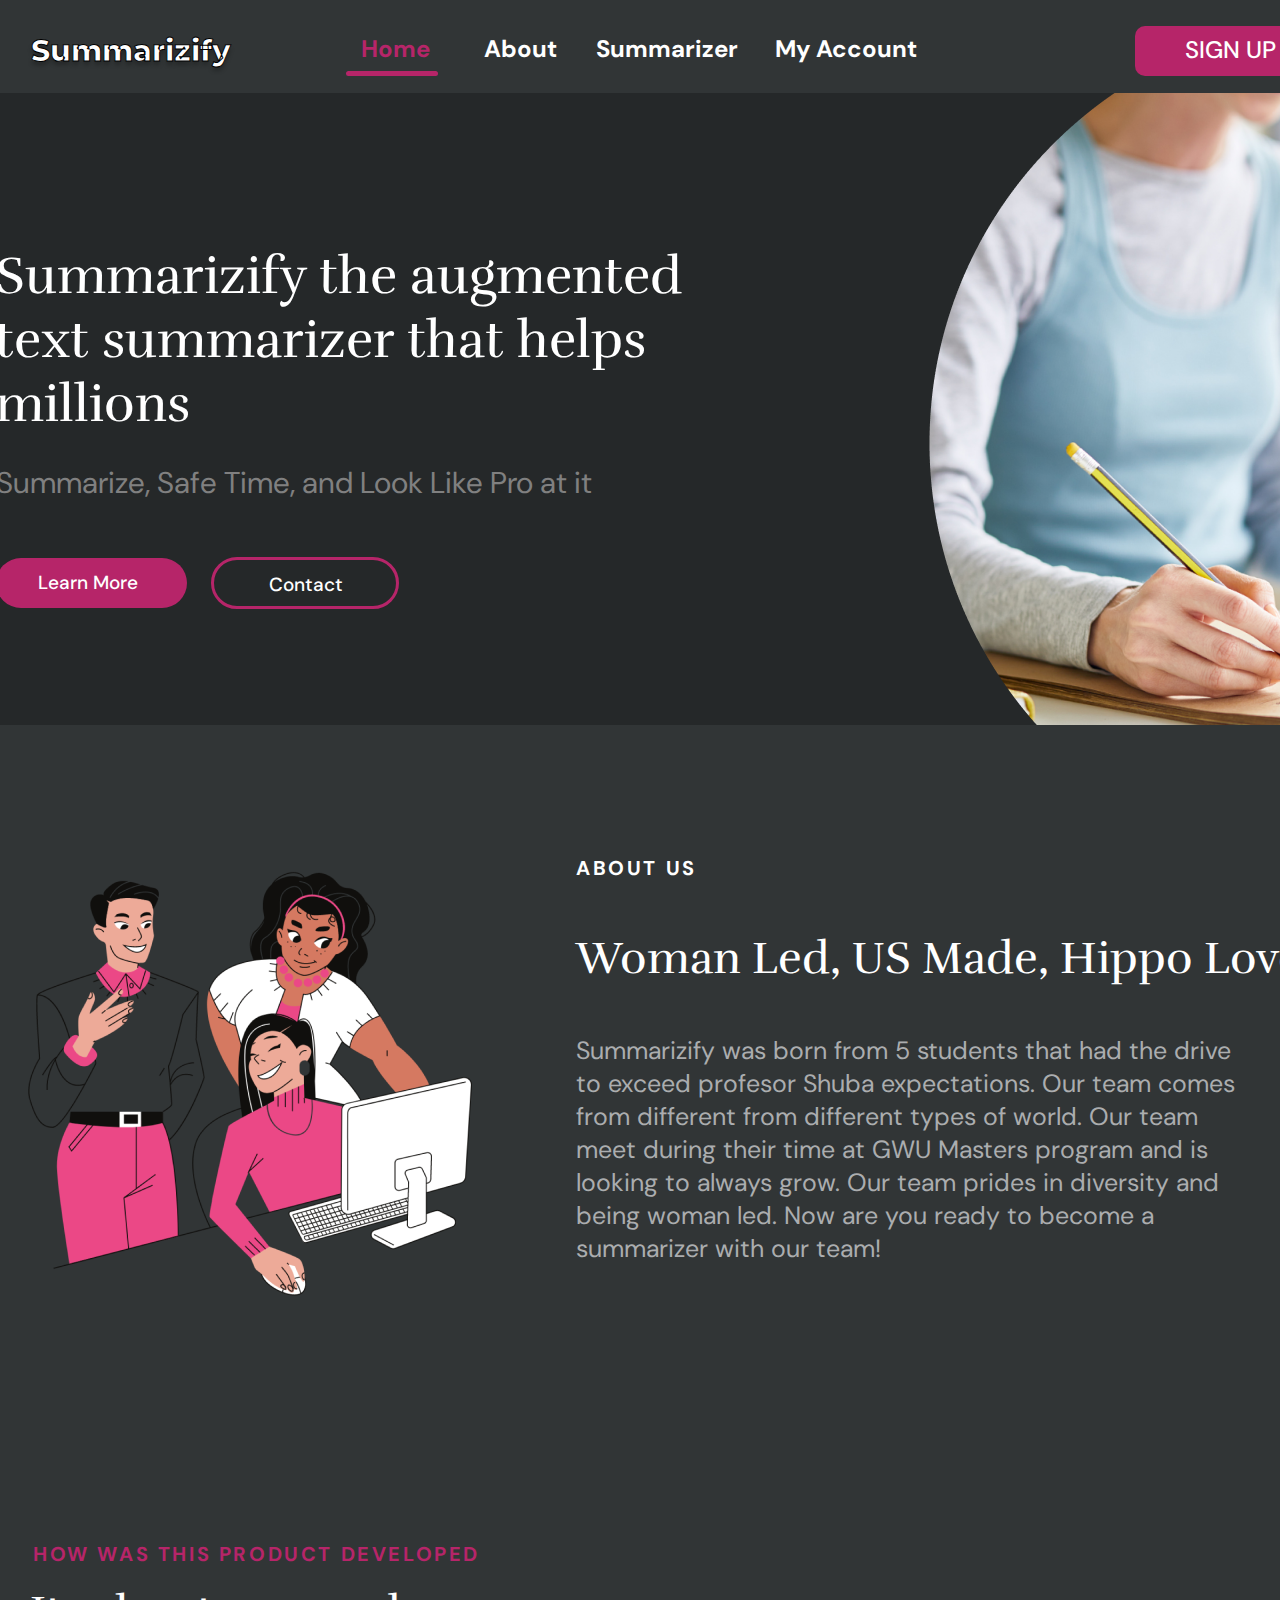
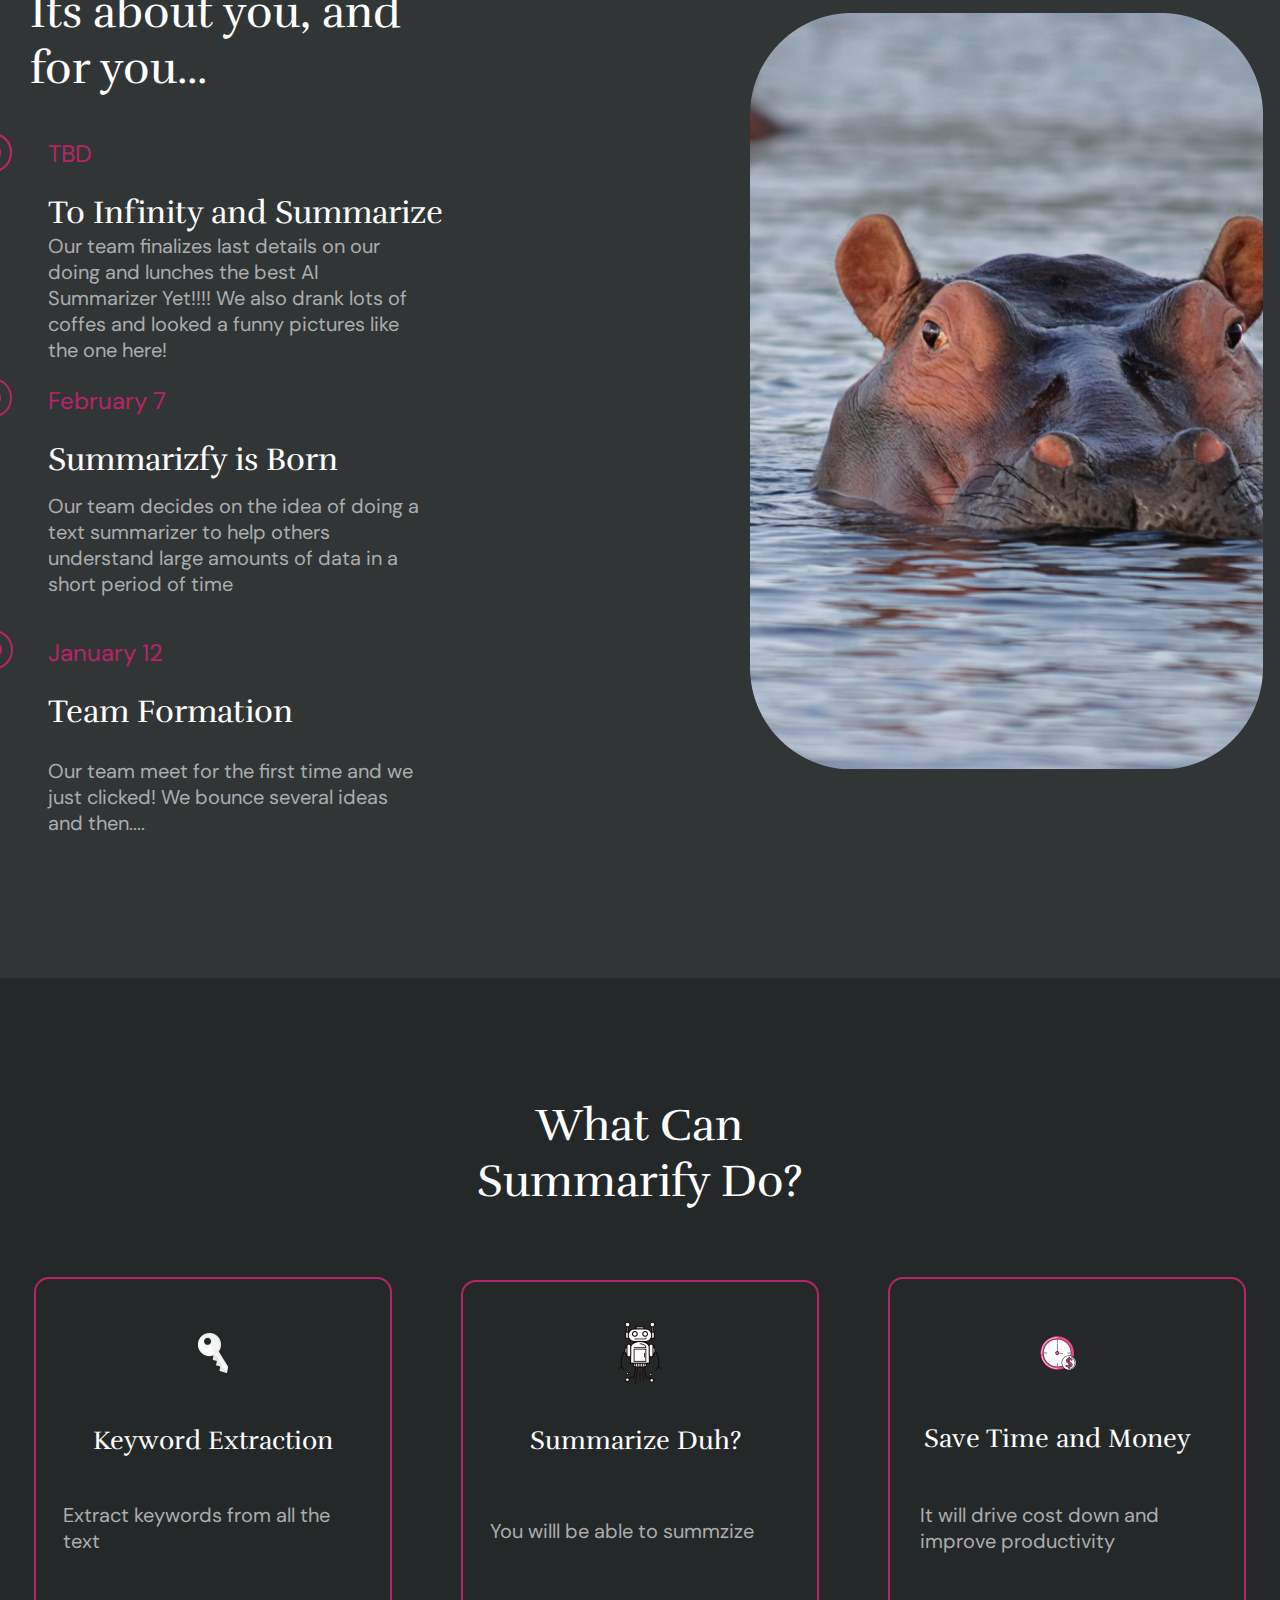
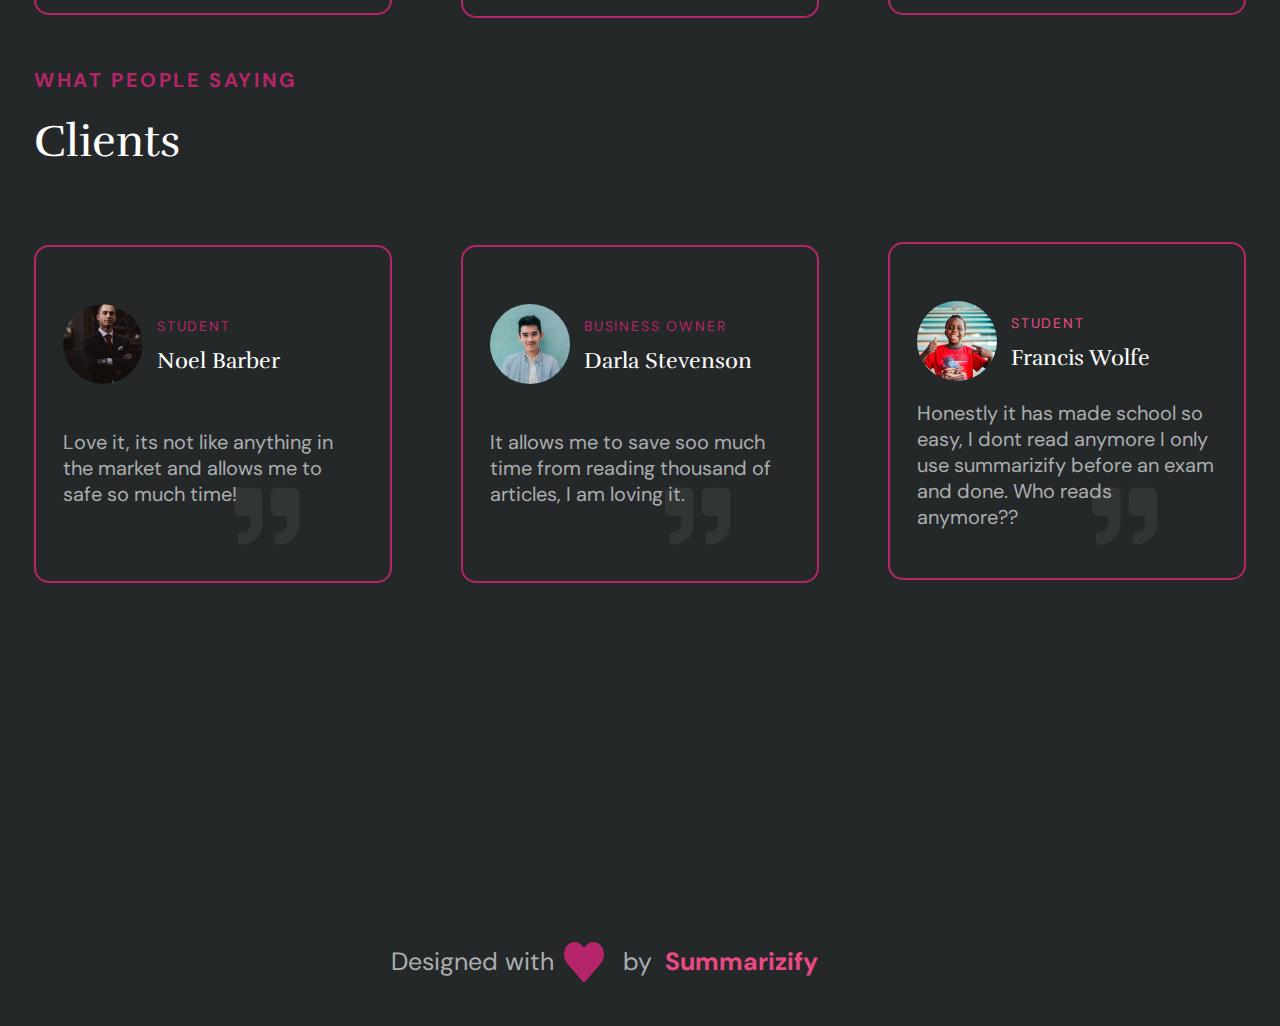
<file: templates/bigint-portfolio-2.html>
<!DOCTYPE html>
<html>
  <head>
    <meta charset="UTF-8" />
    <meta name="viewport" content="width=1500, maximum-scale=1.0" />
    <link rel="shortcut icon" type="image/png" href="https://animaproject.s3.amazonaws.com/home/favicon.png" />
    <meta name="og:type" content="website" />
    <meta name="twitter:card" content="photo" />
    <link rel="stylesheet" type="text/css" href="css/bigint-portfolio-2.css" />
    <link rel="stylesheet" type="text/css" href="css/styleguide.css" />
    <link rel="stylesheet" type="text/css" href="css/globals.css" />
  </head>
  <body style="margin: 0; background: #252829">
    <input type="hidden" id="anPageName" name="page" value="bigint-portfolio-2" />
    <div class="container-center-horizontal">
      <div class="bigint-portfolio-2 screen">
        <div class="hero-section-t1nn4X">
          <img class="ellipse-1-OsCcT1" src="img/ellipse-1@1x.png" />
          <div class="hero-left-OsCcT1">
            <div class="summarizify-the-augm-HAEC90 valign-text-middle">
              Summarizify the augmented text summarizer that helps millions
            </div>
            <div class="summarize-safe-time-HAEC90 valign-text-middle">
              Summarize, Safe Time, and Look Like Pro at it
            </div>
          </div>
          <div class="contact-btn-OsCcT1">
            <div class="rectangle-1-hzWlci"></div>
            <div class="learn-more-hzWlci valign-text-middle dmsans-medium-white-19px">Learn More</div>
          </div>
          <div class="contact-btn-7rz02f border-3px-hibiscus">
            <div class="contact-6HIRhu valign-text-middle dmsans-medium-white-19px">Contact</div>
          </div>
        </div>
        <div class="navbar-t1nn4X">
          <div class="header-sBsjtF"></div>
          <div class="menu-sBsjtF">
            <div class="hover-gBZEs7"></div>
            <div class="home-gBZEs7 valign-text-middle dmsans-bold-hibiscus-24px">Home</div>
            <div class="summarizer-gBZEs7 valign-text-middle dmsans-bold-white-24px">Summarizer</div>
            <div class="about-gBZEs7 valign-text-middle dmsans-bold-white-24px">About</div>
            <div class="my-account-gBZEs7 valign-text-middle dmsans-bold-white-24px">My Account</div>
            <div class="rectangle-1-gBZEs7"></div>
            <div class="sign-up-gBZEs7 valign-text-middle dmsans-medium-white-24px">SIGN UP</div>
          </div>
          <div class="logo-sBsjtF">
            <div class="shimul-dev-w2XWeL valign-text-middle montserrat-extra-bold-white-30px">Summarizify</div>
          </div>
        </div>
        <div class="about-t1nn4X">
          <div class="rectangle-5-zv27WF"></div>
          <img class="rectangle-6-zv27WF" src="img/rectangle-6@1x.png" />
          <div class="about-us-zv27WF">ABOUT US</div>
          <div class="woman-led-us-made-hippo-lovers-zv27WF valign-text-middle rufina-normal-white-45px">
            Woman Led, US Made, Hippo Lovers!
          </div>
          <div class="summarizify-was-born-zv27WF valign-text-middle dmsans-normal-silver-chalice-25px">
            Summarizify was born from 5 students that had the drive to exceed profesor Shuba expectations. Our team
            comes from different from different types of world. Our team meet during their time at GWU Masters program
            and is looking to always grow. Our team prides in diversity and being woman led. Now are you ready to become
            a summarizer with our team!
          </div>
        </div>
        <div class="technology-t1nn4X">
          <div class="what-can-summarify-do-bFCBCp valign-text-middle rufina-normal-white-45px">
            What Can Summarify Do?
          </div>
          <div class="tech-1-bFCBCp">
            <div class="rectangle-7-wWJc2b border-2px-hibiscus"></div>
            <img class="rectangle-8-wWJc2b" src="img/rectangle-8@2x.png" />
            <div class="keyword-extraction-wWJc2b valign-text-middle rufina-normal-white-26px">Keyword Extraction</div>
            <div class="extract-keywords-from-all-the-text-wWJc2b valign-text-middle dmsans-normal-silver-chalice-20px">
              Extract keywords from all the text
            </div>
          </div>
          <div class="tech-1-IRJC4j">
            <div class="rectangle-7-yISdB6 border-2px-hibiscus"></div>
            <img class="rectangle-8-yISdB6" src="img/rectangle-8-1@2x.png" />
            <div class="save-time-and-money-yISdB6 valign-text-middle rufina-normal-white-26px">
              Save Time and Money
            </div>
            <div class="it-will-drive-cost-d-yISdB6 valign-text-middle dmsans-normal-silver-chalice-20px">
              It will drive cost down and improve productivity
            </div>
          </div>
          <div class="tech-1-nmzi6c">
            <div class="rectangle-7-YJjvyU border-2px-hibiscus"></div>
            <img class="rectangle-8-YJjvyU" src="img/rectangle-8-2@2x.png" />
            <div class="summarize-duh-YJjvyU valign-text-middle rufina-normal-white-26px">Summarize Duh?</div>
            <div class="you-willl-be-able-to-summzize-YJjvyU valign-text-middle dmsans-normal-silver-chalice-20px">
              You willl be able to summzize
            </div>
          </div>
        </div>
        <div class="education-t1nn4X">
          <div class="rectangle-9-E9ECYU"></div>
          <img class="right-E9ECYU" src="img/right@1x.png" />
          <div class="left-E9ECYU">
            <div class="how-was-this-product-developed-1sq1VN dmsans-bold-hibiscus-20px">
              HOW WAS THIS PRODUCT DEVELOPED
            </div>
            <div class="its-about-you-and-for-you-1sq1VN valign-text-middle rufina-normal-white-45px">
              Its about you, and for you...
            </div>
            <img class="side-line-1sq1VN" src="img/side-line@1x.svg" />
            <div class="tbd-1sq1VN valign-text-middle dmsans-normal-hibiscus-24px">TBD</div>
            <div class="to-infinity-and-summarize-1sq1VN valign-text-middle rufina-normal-white-32px">
              To Infinity and Summarize
            </div>
            <div class="our-team-finalizes-l-1sq1VN valign-text-middle dmsans-normal-silver-chalice-20px">
              Our team finalizes last details on our doing and lunches the best AI Summarizer Yet!!!! We also drank lots
              of coffes and looked a funny pictures like the one here!
            </div>
            <div class="february-7-1sq1VN valign-text-middle dmsans-normal-hibiscus-24px">February 7</div>
            <div class="summarizfy-is-born-1sq1VN valign-text-middle rufina-normal-white-32px">Summarizfy is Born</div>
            <div class="our-team-decides-on-1sq1VN valign-text-middle dmsans-normal-silver-chalice-20px">
              Our team decides on the idea of doing a text summarizer to help others understand large amounts of data in
              a short period of time
            </div>
            <div class="january-12-1sq1VN valign-text-middle dmsans-normal-hibiscus-24px">January 12</div>
            <div class="team-formation-1sq1VN valign-text-middle rufina-normal-white-32px">Team Formation</div>
            <div class="our-team-meet-for-th-1sq1VN valign-text-middle dmsans-normal-silver-chalice-20px">
              Our team meet for the first time and we just clicked! We bounce several ideas and then....
            </div>
          </div>
        </div>
        <div class="testimonials-t1nn4X">
          <div class="what-people-saying-6PgeVM dmsans-bold-hibiscus-20px">WHAT PEOPLE SAYING</div>
          <div class="clients-6PgeVM valign-text-middle rufina-normal-white-45px">Clients</div>
          <div class="testimonials-6PgeVM">
            <div class="tech-1-c6y3AS">
              <div class="rectangle-7-iFxXlx border-2px-hibiscus"></div>
              <img class="rectangle-8-iFxXlx" src="img/rectangle-8@2x.svg" />
              <div class="francis-wolfe-iFxXlx valign-text-middle rufina-normal-white-22px">Francis Wolfe</div>
              <div class="honestly-it-has-made-iFxXlx valign-text-middle dmsans-normal-silver-chalice-20px">
                Honestly it has made school so easy, I dont read anymore I only use summarizify before an exam and done.
                Who reads anymore??
              </div>
              <div class="student-iFxXlx">STUDENT</div>
            </div>
            <div class="tech-1-YvWaHp">
              <div class="rectangle-7-52HQaE border-2px-hibiscus"></div>
              <img class="rectangle-8-52HQaE" src="img/rectangle-8-1@2x.svg" />
              <div class="noel-barber-52HQaE valign-text-middle rufina-normal-white-22px">Noel Barber</div>
              <div class="love-it-its-not-like-52HQaE valign-text-middle dmsans-normal-silver-chalice-20px">
                Love it, its not like anything in the market and allows me to safe so much time!
              </div>
              <div class="student-52HQaE dmsans-normal-hibiscus-14px">STUDENT</div>
              <img class="vector-52HQaE" src="img/vector-1@2x.svg" />
              <img class="vector-iQcnJF" src="img/vector-1@2x.svg" />
              <img class="vector-wlQt8w" src="img/vector-1@2x.svg" />
            </div>
            <div class="tech-1-gknH30">
              <div class="rectangle-7-T9expo border-2px-hibiscus"></div>
              <img class="rectangle-8-T9expo" src="img/rectangle-8-2@2x.svg" />
              <div class="darla-stevenson-T9expo valign-text-middle rufina-normal-white-22px">Darla Stevenson</div>
              <div class="it-allows-me-to-save-T9expo valign-text-middle dmsans-normal-silver-chalice-20px">
                It allows me to save soo much time from reading thousand of articles, I am loving it.
              </div>
              <div class="business-owner-T9expo dmsans-normal-hibiscus-14px">BUSINESS OWNER</div>
            </div>
          </div>
        </div>
        <div class="designed-with-t1nn4X valign-text-middle dmsans-normal-silver-chalice-25px">Designed with</div>
        <div class="by-t1nn4X valign-text-middle dmsans-normal-silver-chalice-25px">by</div>
        <img class="vector-t1nn4X" src="img/vector@2x.svg" />
        <div class="summarizify-t1nn4X valign-text-middle">Summarizify</div>
        <img class="whats-app-image-2022-04-08-at-355-1-t1nn4X" src="img/whatsapp-image-2022-04-08-at-3-55-1@2x.png" />
      </div>
    </div>
  </body>
</html>
</file>
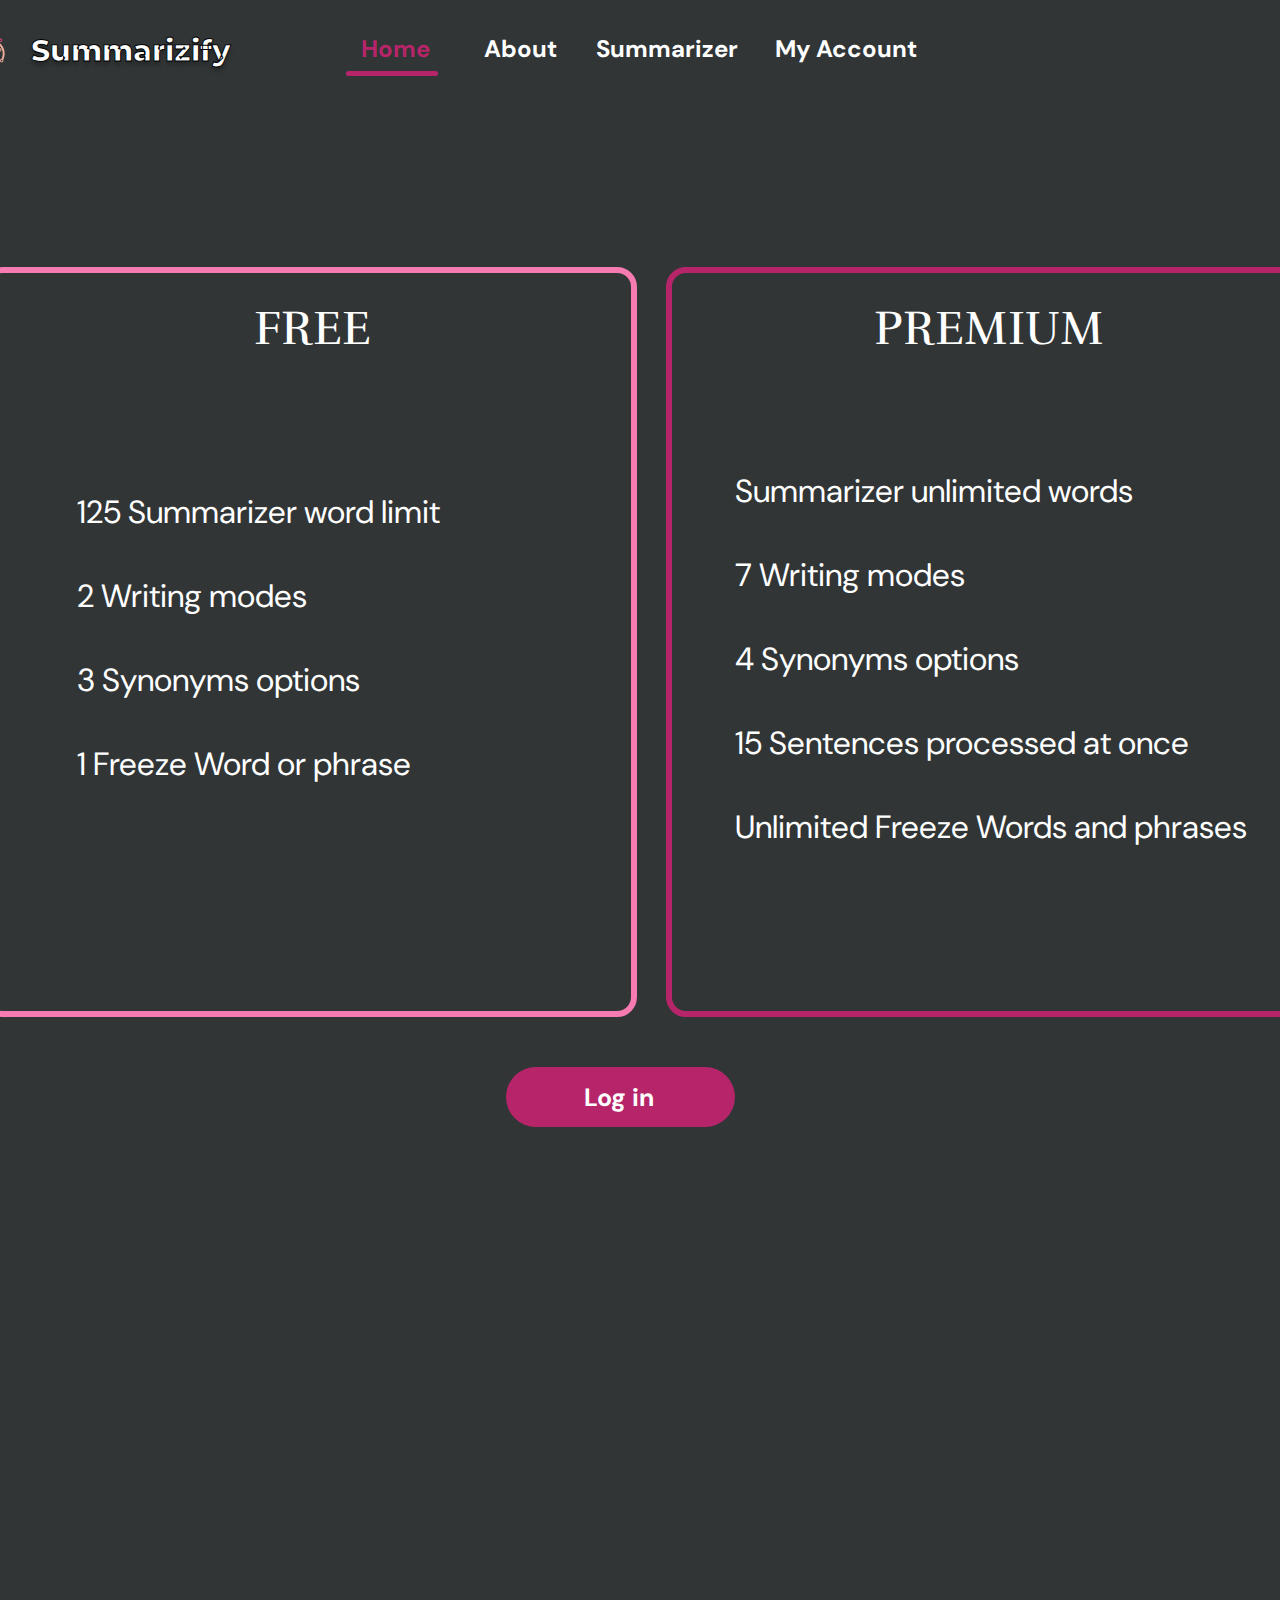
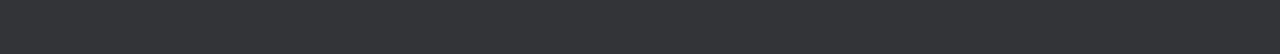
<file: templates/frame-1.html>
<!DOCTYPE html>
<html>
  <head>
    <meta charset="UTF-8" />
    <meta name="viewport" content="width=1500, maximum-scale=1.0" />
    <link rel="shortcut icon" type="image/png" href="https://animaproject.s3.amazonaws.com/home/favicon.png" />
    <meta name="og:type" content="website" />
    <meta name="twitter:card" content="photo" />
    <link rel="stylesheet" type="text/css" href="css/frame-1.css" />
    <link rel="stylesheet" type="text/css" href="css/styleguide.css" />
    <link rel="stylesheet" type="text/css" href="css/globals.css" />
  </head>
  <body style="margin: 0">
    <input type="hidden" id="anPageName" name="page" value="frame-1" />
    <div class="container-center-horizontal">
      <div class="frame-1 screen">
        <div class="rectangle-13-VxPVnb"></div>
        <div class="rectangle-16-VxPVnb border-6px-persian-pink"></div>
        <div class="free-VxPVnb valign-text-middle rufina-normal-white-48px">FREE</div>
        <div class="premium-VxPVnb valign-text-middle rufina-normal-white-48px">PREMIUM</div>
        <div class="summarizer-unlimited-VxPVnb valign-text-middle dmsans-normal-white-32px">
          Summarizer unlimited words<br /><br />7 Writing modes<br /><br />4 Synonyms options<br /><br />15 Sentences
          processed at once<br /><br />Unlimited Freeze Words and phrases
        </div>
        <div class="x125-summarizer-word-VxPVnb valign-text-middle dmsans-normal-white-32px">
          125 Summarizer word limit<br /><br />2 Writing modes<br /><br />3 Synonyms options<br /><br />1 Freeze Word or
          phrase
        </div>
        <div class="contact-btn-VxPVnb">
          <div class="rectangle-1-AYjAEd"></div>
          <div class="log-in-AYjAEd valign-text-middle dmsans-bold-white-25px">Log in</div>
        </div>
        <div class="navbar-VxPVnb">
          <div class="header-08iGsg"></div>
          <div class="menu-08iGsg">
            <div class="hover-VGUc8V"></div>
            <div class="home-VGUc8V valign-text-middle dmsans-bold-hibiscus-24px">Home</div>
            <div class="summarizer-VGUc8V valign-text-middle dmsans-bold-white-24px">Summarizer</div>
            <div class="about-VGUc8V valign-text-middle dmsans-bold-white-24px">About</div>
            <div class="my-account-VGUc8V valign-text-middle dmsans-bold-white-24px">My Account</div>
            <div class="rectangle-15-VGUc8V border-6px-hibiscus"></div>
          </div>
          <div class="logo-08iGsg">
            <div class="shimul-dev-yx5ozU valign-text-middle montserrat-extra-bold-white-30px">Summarizify</div>
            <img
              class="whats-app-image-2022-04-08-at-355-1-yx5ozU"
              src="img/whatsapp-image-2022-04-08-at-3-55-1@2x.png"
            />
          </div>
        </div>
      </div>
    </div>
  </body>
</html>
</file>
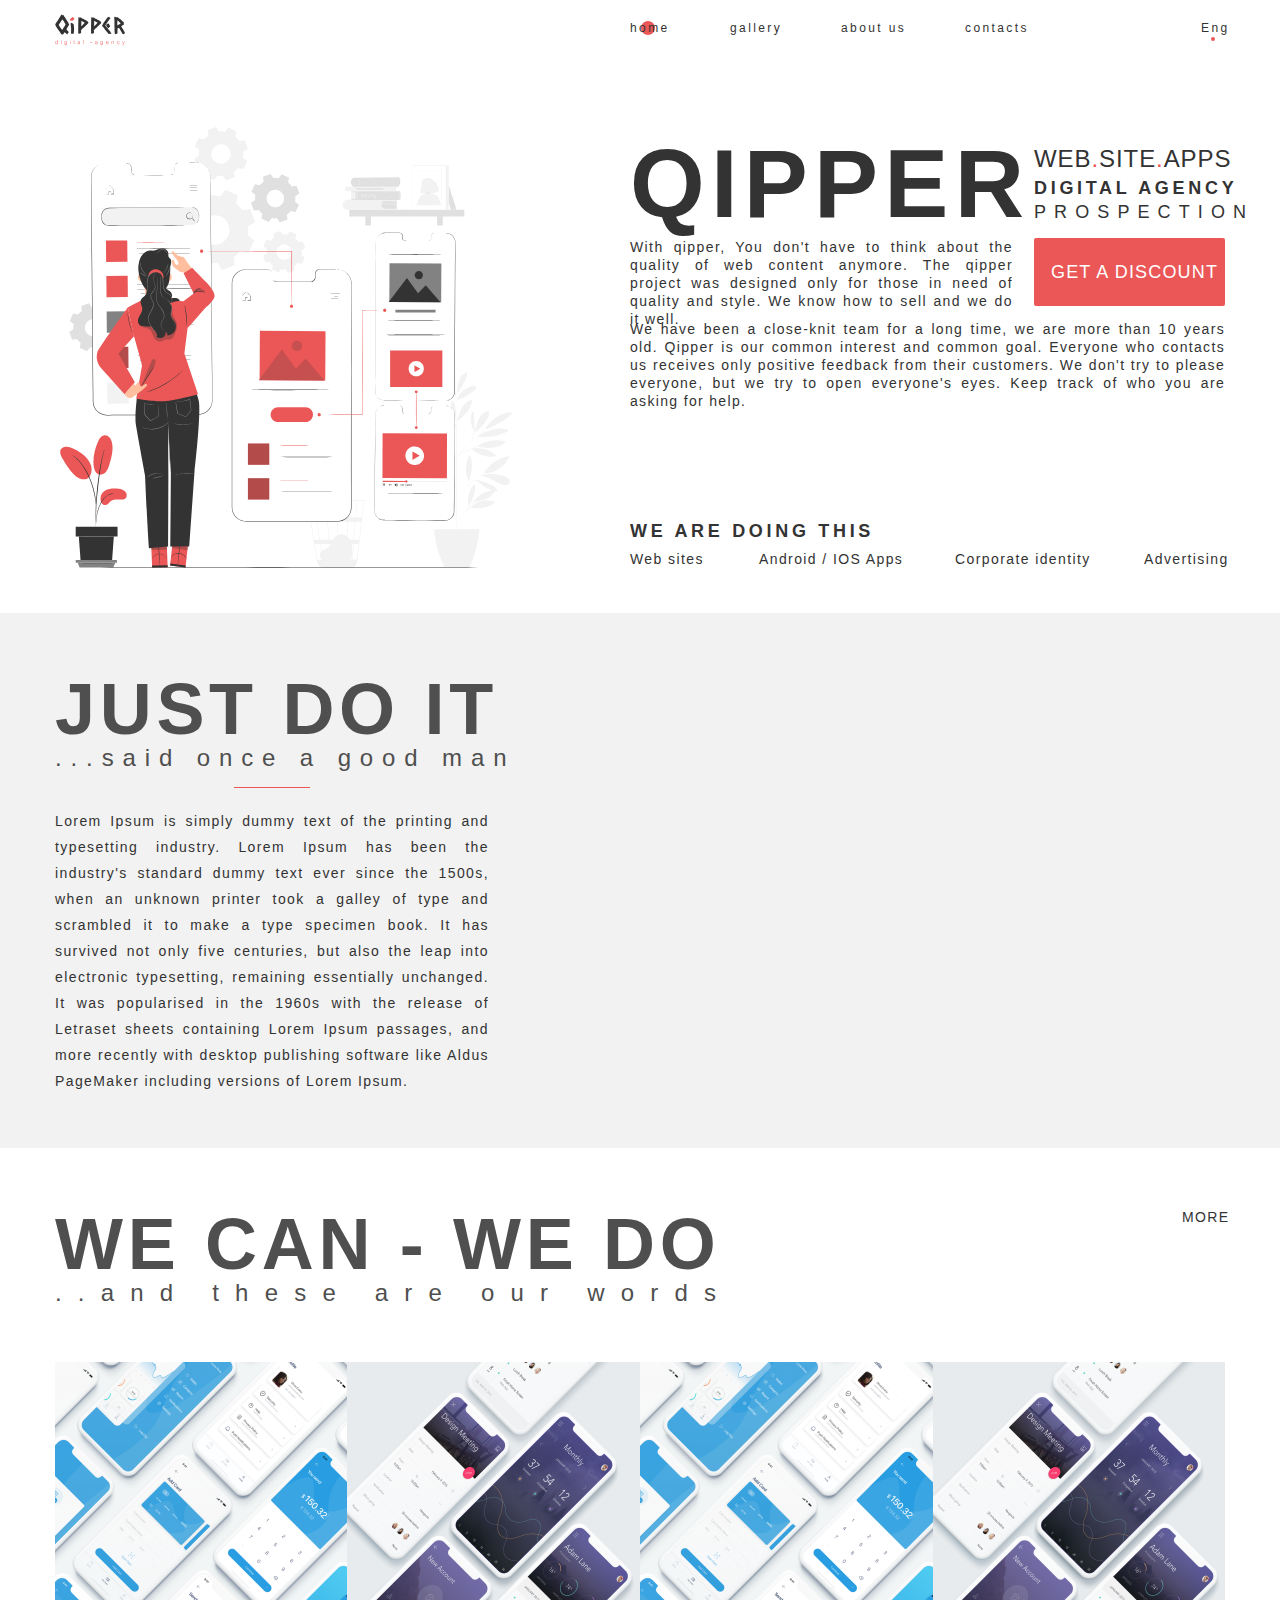
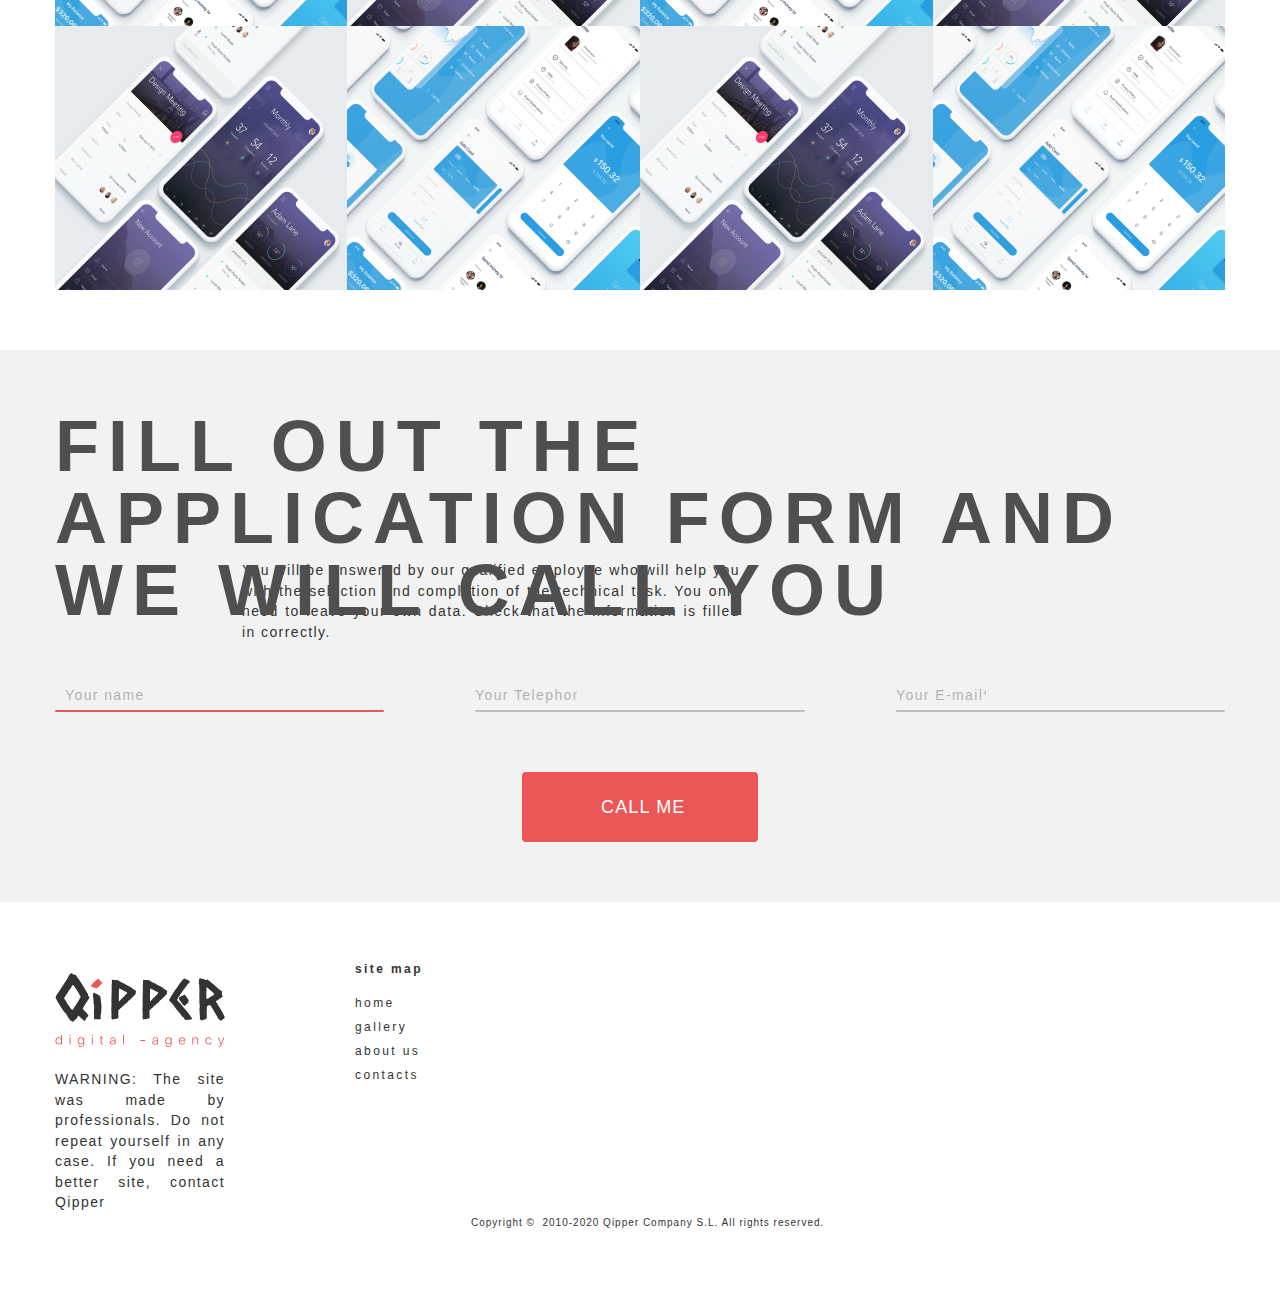
<file: templates/landing.html>
<!DOCTYPE html>
<html>
  <head>
    <meta charset="UTF-8" />
    <meta name="viewport" content="width=1400, maximum-scale=1.0" />
    <link rel="shortcut icon" type="image/png" href="https://animaproject.s3.amazonaws.com/home/favicon.png" />
    <meta name="og:type" content="website" />
    <meta name="twitter:card" content="photo" />
    <link rel="stylesheet" type="text/css" href="css/landing.css" />
    <link rel="stylesheet" type="text/css" href="css/styleguide.css" />
    <link rel="stylesheet" type="text/css" href="css/globals.css" />
  </head>
  <body style="margin: 0; background: #ffffff">
    <input type="hidden" id="anPageName" name="page" value="landing" />
    <div class="container-center-horizontal">
      <form class="landing screen" name="form1" action="form1" method="post">
        <div class="digital-agency-LxtcUV valign-text-middle">DIGITAL AGENCY</div>
        <div class="prospection-LxtcUV valign-text-middle">PROSPECTION</div>
        <div class="websiteapps-LxtcUV valign-text-middle">
          <span
            ><span class="span0-58cEHx sfprodisplay-medium-mine-shaft-24px">WEB</span><span class="span1-58cEHx">.</span
            ><span class="span2-58cEHx sfprodisplay-medium-mine-shaft-24px">SITE</span
            ><span class="span3-58cEHx">.</span
            ><span class="span4-58cEHx sfprodisplay-medium-mine-shaft-24px">APPS</span>
          </span>
        </div>
        <div class="qipper-LxtcUV valign-text-middle">QIPPER</div>
        <img class="group-2-LxtcUV" src="img/group-2@2x.svg" />
        <div class="group-10-LxtcUV">
          <div class="ellipse-2-2o3eaL"></div>
          <div class="home-2o3eaL smart-layers-pointers valign-text-middle sfprodisplay-light-mine-shaft-12px">
            home
          </div>
          <div class="gallery-2o3eaL valign-text-middle sfprodisplay-light-mine-shaft-12px">gallery</div>
          <div class="about-us-2o3eaL valign-text-middle sfprodisplay-light-mine-shaft-12px">about us</div>
          <div class="contacts-2o3eaL valign-text-middle sfprodisplay-light-mine-shaft-12px">contacts</div>
          <div class="eng-2o3eaL valign-text-middle sfprodisplay-light-mine-shaft-12px">Eng</div>
          <div class="ellipse-1-2o3eaL"></div>
          <img class="logo-2-2o3eaL" src="img/logo-2@2x.svg" />
        </div>
        <div class="rectangle-1-LxtcUV smart-layers-pointers"></div>
        <div class="get-a-discount-LxtcUV valign-text-middle">GET A DISCOUNT</div>
        <div class="with-qipper-you-dont-LxtcUV sfprodisplay-regular-normal-mine-shaft-14px">
          With qipper, You don&#39;t have to think about the quality of web content anymore. The qipper project was
          designed only for those in need of quality and style. We know how to sell and we do it well.
        </div>
        <div class="we-have-been-a-close-LxtcUV sfprodisplay-regular-normal-mine-shaft-14px">
          We have been a close-knit team for a long time, we are more than 10 years old. Qipper is our common interest
          and common goal. Everyone who contacts us receives only positive feedback from their customers. We don&#39;t
          try to please everyone, but we try to open everyone&#39;s eyes. Keep track of who you are asking for help.
        </div>
        <div class="we-are-doing-this-LxtcUV valign-text-middle">WE ARE DOING THIS</div>
        <div class="web-sites-LxtcUV sfprodisplay-regular-normal-mine-shaft-14px">Web sites</div>
        <div class="android-ios-apps-LxtcUV sfprodisplay-regular-normal-mine-shaft-14px">Android / IOS Apps</div>
        <div class="corporate-identity-LxtcUV sfprodisplay-regular-normal-mine-shaft-14px">Corporate identity</div>
        <div class="advertising-LxtcUV sfprodisplay-regular-normal-mine-shaft-14px">Advertising</div>
        <div class="rectangle-2-LxtcUV"></div>
        <div class="rectangle-13-LxtcUV"></div>
        <div class="rectangle-18-LxtcUV"></div>
        <div class="home-LxtcUV valign-text-middle sfprodisplay-light-mine-shaft-12px">home</div>
        <div class="gallery-LxtcUV valign-text-middle sfprodisplay-light-mine-shaft-12px">gallery</div>
        <div class="about-us-LxtcUV valign-text-middle sfprodisplay-light-mine-shaft-12px">about us</div>
        <div class="contacts-LxtcUV valign-text-middle sfprodisplay-light-mine-shaft-12px">contacts</div>
        <div class="site-map-LxtcUV valign-text-middle">site map</div>
        <img class="logo-3-LxtcUV" src="img/logo-3@2x.svg" />
        <div class="group-9-LxtcUV">
          <div class="rectangle-17-HYvxZ1 smart-layers-pointers"></div>
          <a href="javascript:SubmitForm('form1')"><div class="call-me-HYvxZ1 valign-text-middle">CALL ME</div> </a>
        </div>
        <div class="more-LxtcUV sfprodisplay-regular-normal-mine-shaft-14px">MORE</div>
        <div class="group-3-LxtcUV">
          <div class="said-once-a-good-man-UWG9Mz">...said once a good man</div>
          <div class="just-do-it-UWG9Mz sfprodisplay-black-abbey-72px">JUST DO IT</div>
        </div>
        <div class="lorem-ipsum-is-simpl-LxtcUV sfprodisplay-regular-normal-mine-shaft-14px">
          Lorem Ipsum is simply dummy text of the printing and typesetting industry. Lorem Ipsum has been the
          industry&#39;s standard dummy text ever since the 1500s, when an unknown printer took a galley of type and
          scrambled it to make a type specimen book. It has survived not only five centuries, but also the leap into
          electronic typesetting, remaining essentially unchanged. It was popularised in the 1960s with the release of
          Letraset sheets containing Lorem Ipsum passages, and more recently with desktop publishing software like Aldus
          PageMaker including versions of Lorem Ipsum.
        </div>
        <div class="you-will-be-answered-LxtcUV sfprodisplay-regular-normal-mine-shaft-14px">
          You will be answered by our qualified employee who will help you with the selection and completion of the
          technical task. You only need to leave your own data. Check that the information is filled in correctly.
        </div>
        <div class="warning-the-site-was-LxtcUV sfprodisplay-regular-normal-mine-shaft-14px">
          WARNING: The site was made by professionals. Do not repeat yourself in any case. If you need a better site,
          contact Qipper
        </div>
        <div class="copyright-2010-2020-LxtcUV valign-text-bottom">
          Copyright ©&nbsp;&nbsp;2010-2020 Qipper Company S.L. All rights reserved.
        </div>
        <div class="rectangle-3-LxtcUV">
          <iframe
            style="border: 0; pointer-events: auto"
            id="ytplayer"
            type="text/html"
            width="100%"
            height="100%"
            src="https://www.youtube.com/embed/VCwzh6qVGdE?rel=0&mute=1&autoplay=1"
            frameborder="0"
            allowfullscreen="allowfullscreen"
            mozallowfullscreen="mozallowfullscreen"
            msallowfullscreen="msallowfullscreen"
            oallowfullscreen="oallowfullscreen"
            webkitallowfullscreen="webkitallowfullscreen"
          ></iframe>
        </div>
        <img class="rectangle-5-LxtcUV" src="img/rectangle-5@2x.png" />
        <img class="rectangle-9-LxtcUV" src="img/rectangle-9@2x.png" />
        <img class="rectangle-6-LxtcUV" src="img/rectangle-6@2x.png" />
        <img class="rectangle-10-LxtcUV" src="img/rectangle-10@2x.png" />
        <img class="rectangle-7-LxtcUV" src="img/rectangle-10@2x.png" />
        <img class="rectangle-11-LxtcUV" src="img/rectangle-6@2x.png" />
        <img class="rectangle-8-LxtcUV" src="img/rectangle-9@2x.png" />
        <img class="rectangle-12-LxtcUV" src="img/rectangle-5@2x.png" />
        <div class="rectangle-4-LxtcUV"></div>
        <div class="and-these-are-our-words-LxtcUV">..and these are our words</div>
        <div class="we-can-we-do-LxtcUV sfprodisplay-black-abbey-72px">WE CAN - WE DO</div>
        <div class="fill-out-the-applica-LxtcUV sfprodisplay-black-abbey-72px">
          FILL OUT THE APPLICATION FORM AND WE WILL CALL YOU
        </div>
        <div class="group-5-LxtcUV">
          <div class="rectangle-14-mvozV4"></div>
          <input
            class="your-name-mvozV4 sfprodisplay-regular-normal-gray-14px"
            name="yourname"
            placeholder="Your name"
            type="text"
          />
          <div class="rectangle-15-mvozV4"></div>
        </div>
        <div class="group-4-LxtcUV">
          <input
            class="your-telephone-tMjNNF sfprodisplay-regular-normal-gray-14px"
            name="yourtelephone"
            placeholder="Your Telephone*"
            type="number"
          />
          <div class="rectangle-15-tMjNNF"></div>
        </div>
        <div class="group-6-LxtcUV">
          <input
            class="your-e-mail-NqE8C2 sfprodisplay-regular-normal-gray-14px"
            name="youre-mail"
            placeholder="Your E-mail*"
            type="email"
          />
          <div class="rectangle-16-NqE8C2"></div>
        </div>
      </form>
    </div>
    <script>
      /* Copyright (c) 2016 Tobias Buschor https://goo.gl/gl0mbf | MIT License https://goo.gl/HgajeK */

      if (!HTMLFormElement.prototype.reportValidity) {
        HTMLFormElement.prototype.reportValidity = function () {
          if (this.checkValidity()) return true;
          var btn = document.createElement("button");
          this.appendChild(btn);
          btn.click();
          this.removeChild(btn);
          return false;
        };
      }

      function SubmitForm(form_name) {
        var form = document.getElementsByName(form_name)[0];
        if (form.reportValidity()) {
          form.submit();
          if (window.submitted) window.submitted();
        }
      }
    </script>
  </body>
</html>
</file>
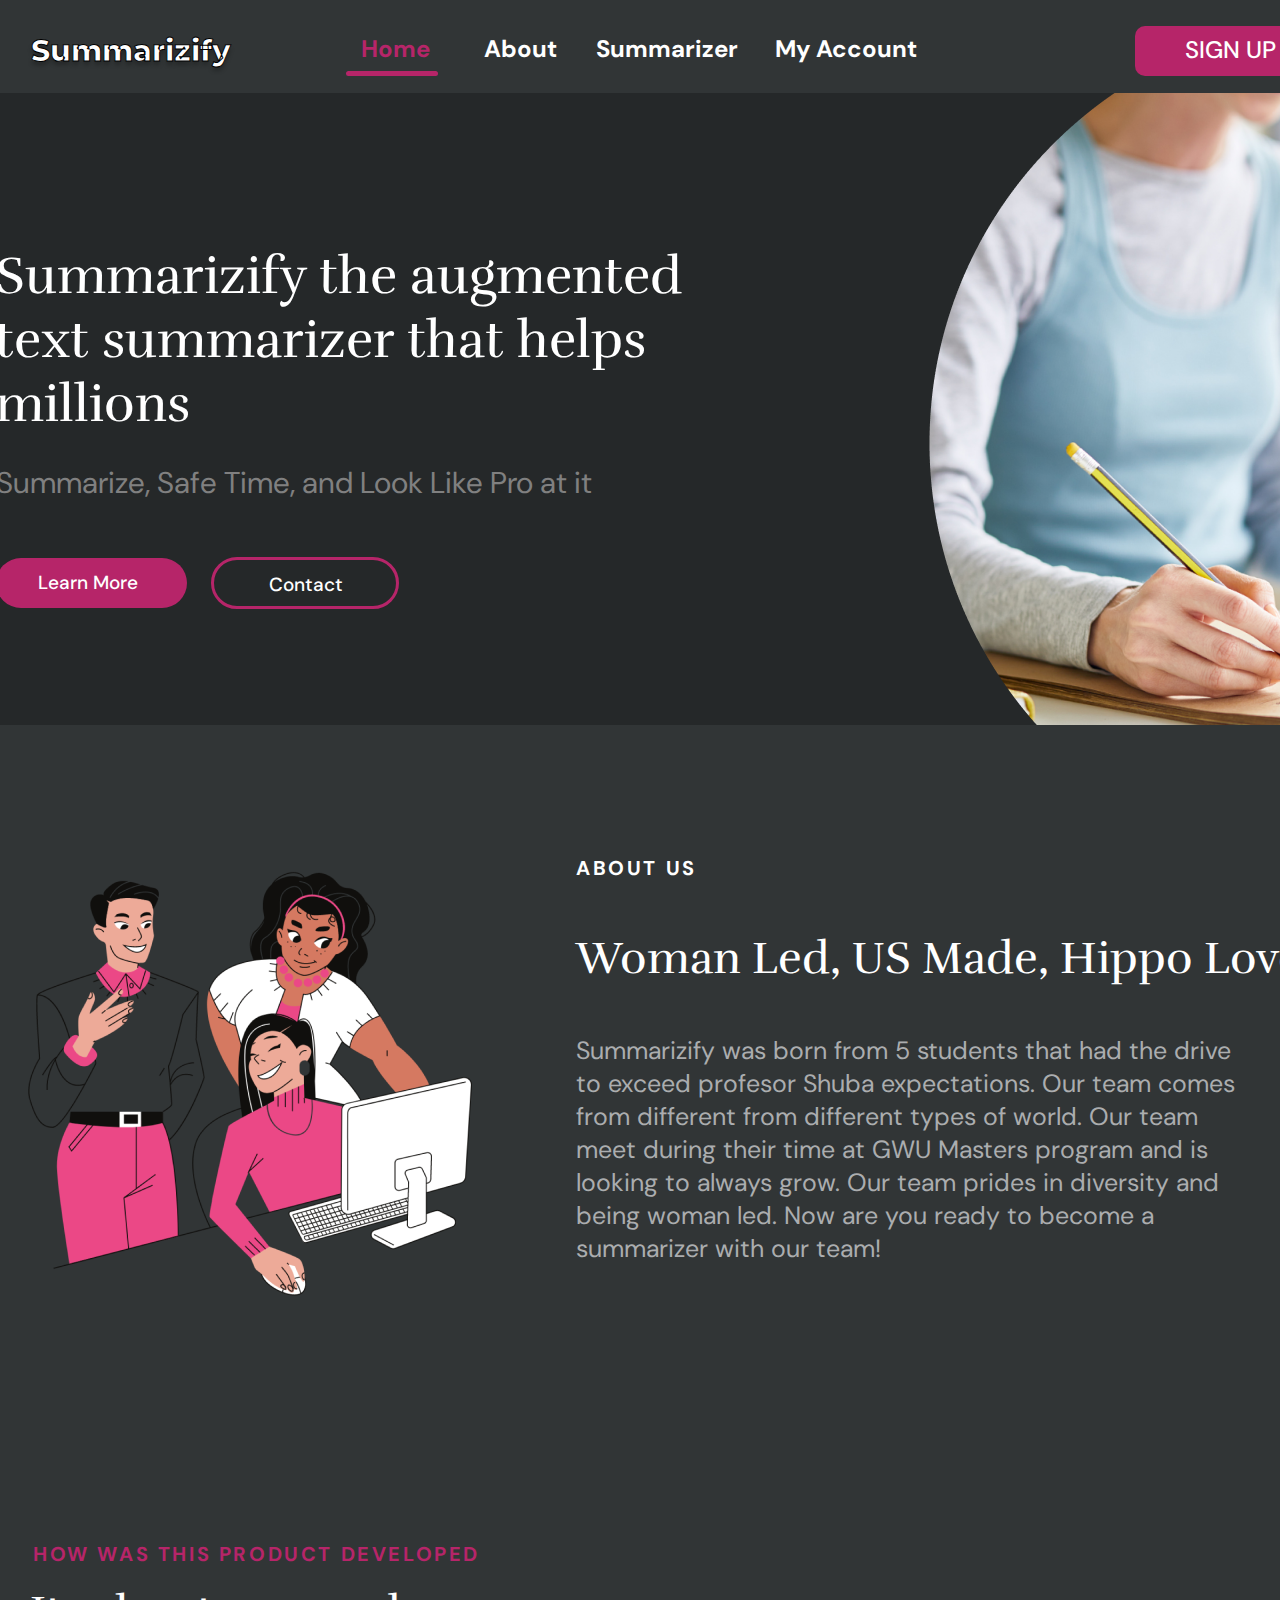
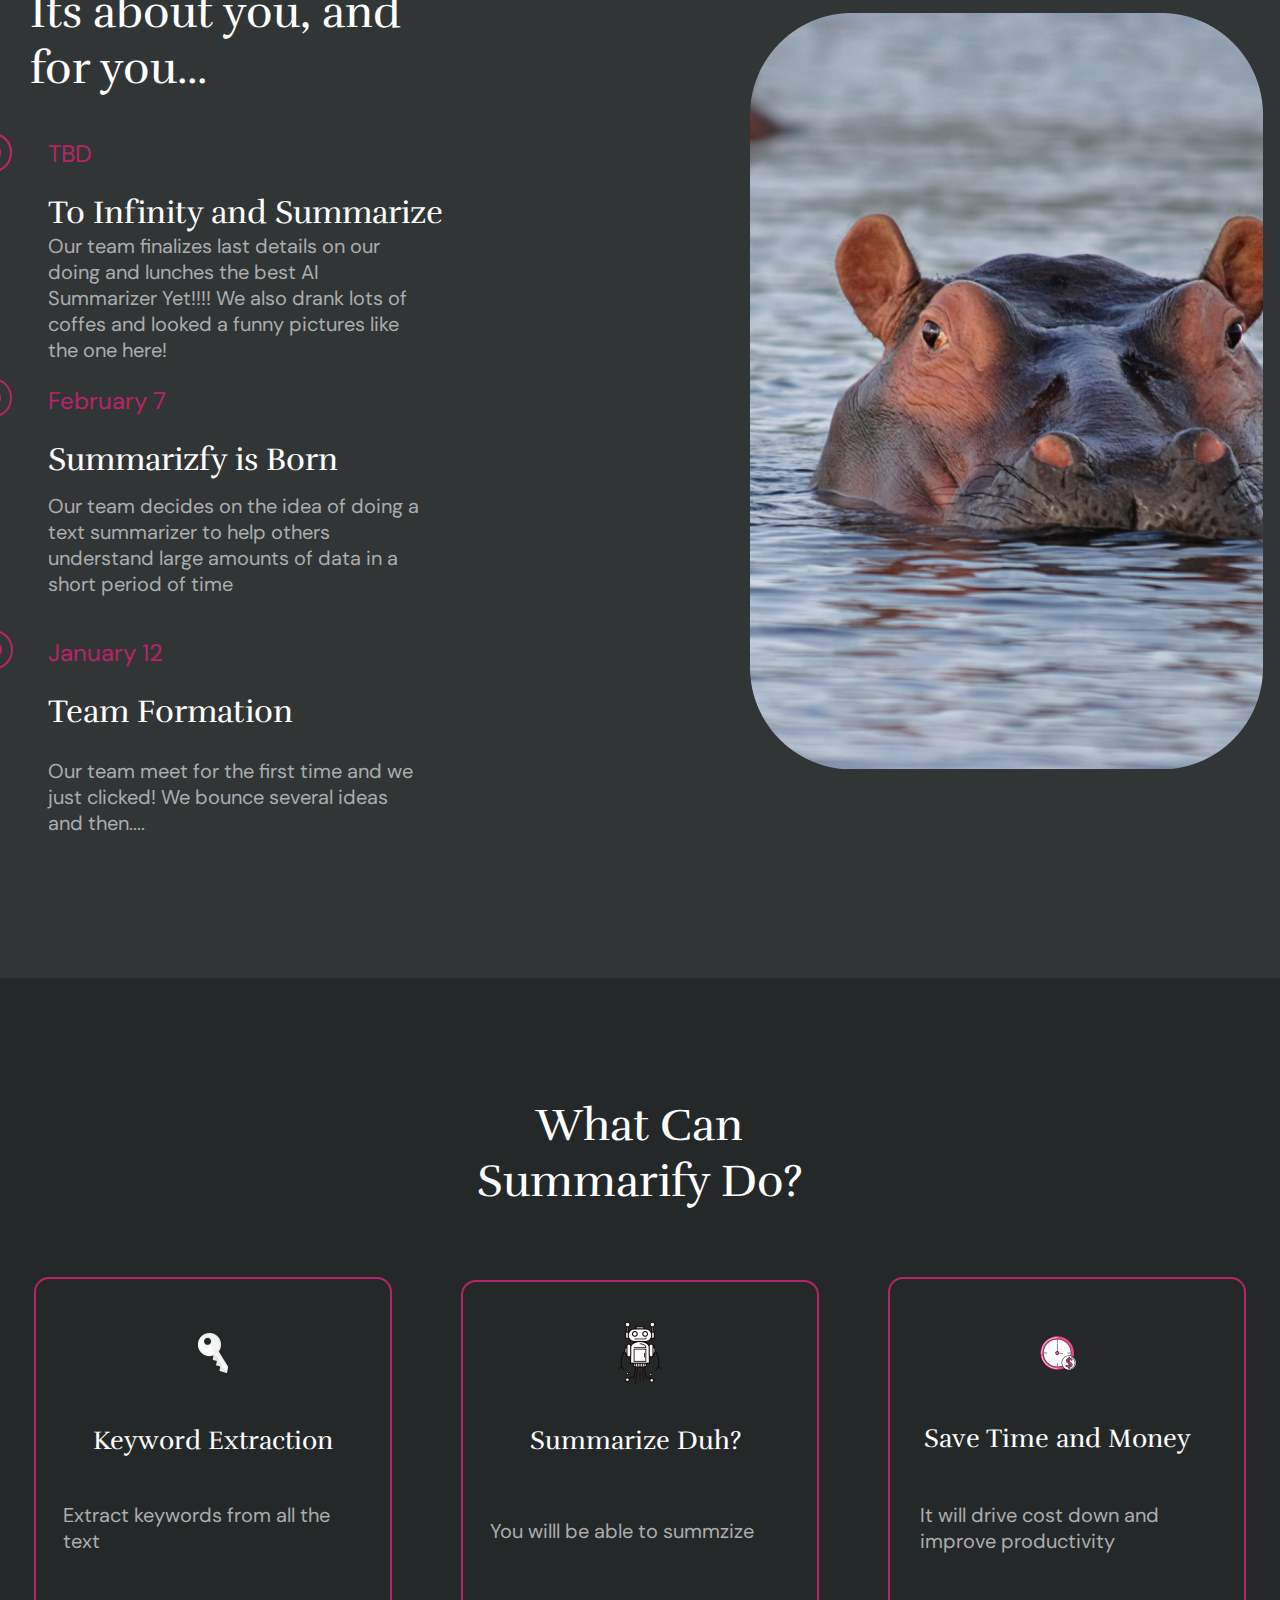
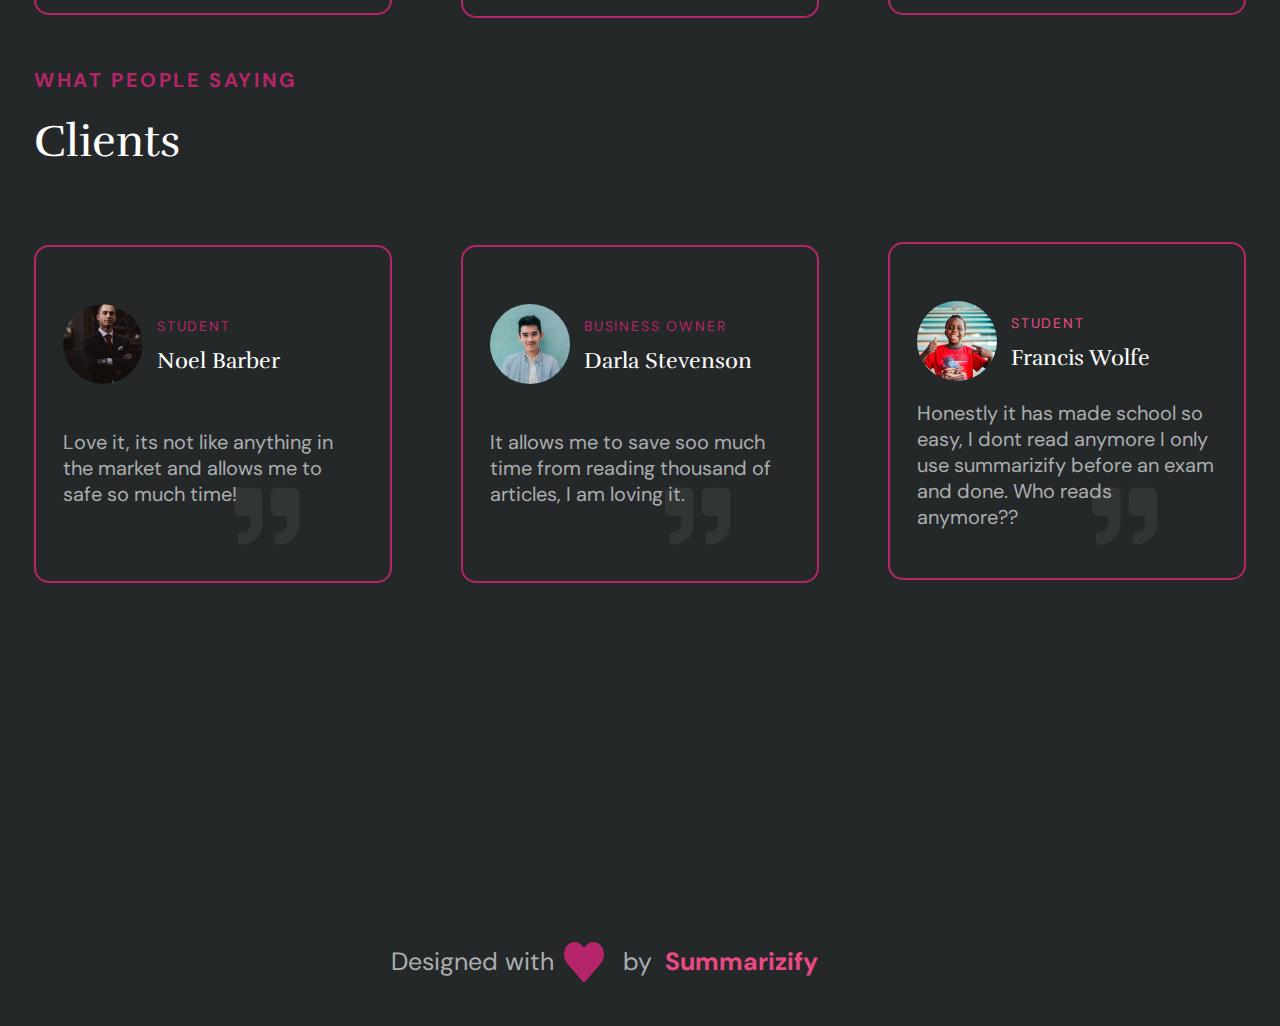
<file: templates/mainpage-frame.html>
<!DOCTYPE html>
<html>
  <head>
    <meta charset="UTF-8" />
    <meta name="viewport" content="width=1500, maximum-scale=1.0" />
    <link rel="shortcut icon" type="image/png" href="https://animaproject.s3.amazonaws.com/home/favicon.png" />
    <meta name="og:type" content="website" />
    <meta name="twitter:card" content="photo" />
    <link rel="stylesheet" type="text/css" href="css/mainpage-frame.css" />
    <link rel="stylesheet" type="text/css" href="css/styleguide.css" />
    <link rel="stylesheet" type="text/css" href="css/globals.css" />
  </head>
  <body style="margin: 0; background: #252829">
    <input type="hidden" id="anPageName" name="page" value="mainpage-frame" />
    <div class="container-center-horizontal">
      <div class="mainpage-frame screen">
        <div class="hero-section-FUbsgY">
          <img class="ellipse-1-DGHAzR" src="img/ellipse-1@1x.png" />
          <div class="hero-left-DGHAzR">
            <div class="summarizify-the-augm-SluO1i valign-text-middle">
              Summarizify the augmented text summarizer that helps millions
            </div>
            <div class="summarize-safe-time-SluO1i valign-text-middle">
              Summarize, Safe Time, and Look Like Pro at it
            </div>
          </div>
          <div class="contact-btn-DGHAzR">
            <div class="rectangle-1-xx4xO6"></div>
            <div class="learn-more-xx4xO6 valign-text-middle dmsans-medium-white-19px">Learn More</div>
          </div>
          <div class="contact-btn-hV6sIS border-3px-hibiscus">
            <div type = "button" class="contact-KxoUfU valign-text-middle dmsans-medium-white-19px"  onclick="alert('Contact us @ summarizify@gwu.edu')">Contact</div>
          </div>
        </div>
        <div class="navbar-FUbsgY">
          <div class="header-PnCb1L"></div>
          <div class="menu-PnCb1L">
            <div class="hover-Xp7kiF"></div>
            <div class="home-Xp7kiF valign-text-middle dmsans-bold-hibiscus-24px">Home</div>
            <div class="summarizer-Xp7kiF valign-text-middle dmsans-bold-white-24px"><a href="summarizer-frame.html" style="color: white;">Summarizer</a></div>
            <div class="about-Xp7kiF valign-text-middle dmsans-bold-white-24px">About</div>
            <div class="my-account-Xp7kiF valign-text-middle dmsans-bold-white-24px">My Account</div>
            <div class="rectangle-1-Xp7kiF"></div>
            <div class="sign-up-Xp7kiF valign-text-middle dmsans-medium-white-24px"><a href="sign-up-frame.html"style="color: white;">SIGN UP</a></div>
          </div>
          <div class="logo-PnCb1L">
            <div class="shimul-dev-gFsFEo valign-text-middle montserrat-extra-bold-white-30px">Summarizify</div>
          </div>
        </div>
        <div class="about-FUbsgY">
          <div class="rectangle-5-xqxwxI"></div>
          <img class="rectangle-6-xqxwxI" src="img/rectangle-6@1x.png" />
          <div class="about-us-xqxwxI">ABOUT US</div>
          <div class="woman-led-us-made-hippo-lovers-xqxwxI valign-text-middle rufina-normal-white-45px">
            Woman Led, US Made, Hippo Lovers!
          </div>
          <div class="summarizify-was-born-xqxwxI valign-text-middle dmsans-normal-silver-chalice-25px">
            Summarizify was born from 5 students that had the drive to exceed profesor Shuba expectations. Our team
            comes from different from different types of world. Our team meet during their time at GWU Masters program
            and is looking to always grow. Our team prides in diversity and being woman led. Now are you ready to become
            a summarizer with our team!
          </div>
        </div>
        <div class="technology-FUbsgY">
          <div class="what-can-summarify-do-f0KZED valign-text-middle rufina-normal-white-45px">
            What Can Summarify Do?
          </div>
          <div class="tech-1-f0KZED">
            <div class="rectangle-7-dV7ECv border-2px-hibiscus"></div>
            <img class="rectangle-8-dV7ECv" src="img/rectangle-8@2x.png" />
            <div class="keyword-extraction-dV7ECv valign-text-middle rufina-normal-white-26px">Keyword Extraction</div>
            <div class="extract-keywords-from-all-the-text-dV7ECv valign-text-middle dmsans-normal-silver-chalice-20px">
              Extract keywords from all the text
            </div>
          </div>
          <div class="tech-1-mRJCxA">
            <div class="rectangle-7-Ze6uqa border-2px-hibiscus"></div>
            <img class="rectangle-8-Ze6uqa" src="img/rectangle-8-1@2x.png" />
            <div class="save-time-and-money-Ze6uqa valign-text-middle rufina-normal-white-26px">
              Save Time and Money
            </div>
            <div class="it-will-drive-cost-d-Ze6uqa valign-text-middle dmsans-normal-silver-chalice-20px">
              It will drive cost down and improve productivity
            </div>
          </div>
          <div class="tech-1-x45F0f">
            <div class="rectangle-7-fFGX4y border-2px-hibiscus"></div>
            <img class="rectangle-8-fFGX4y" src="img/rectangle-8-2@2x.png" />
            <div class="summarize-duh-fFGX4y valign-text-middle rufina-normal-white-26px">Summarize Duh?</div>
            <div class="you-willl-be-able-to-summzize-fFGX4y valign-text-middle dmsans-normal-silver-chalice-20px">
              You willl be able to summzize
            </div>
          </div>
        </div>
        <div class="education-FUbsgY">
          <div class="rectangle-9-Dqj7x6"></div>
          <img class="right-Dqj7x6" src="img/right@1x.png" />
          <div class="left-Dqj7x6">
            <div class="how-was-this-product-developed-gZQMco dmsans-bold-hibiscus-20px">
              HOW WAS THIS PRODUCT DEVELOPED
            </div>
            <div class="its-about-you-and-for-you-gZQMco valign-text-middle rufina-normal-white-45px">
              Its about you, and for you...
            </div>
            <img class="side-line-gZQMco" src="img/side-line@1x.svg" />
            <div class="tbd-gZQMco valign-text-middle dmsans-normal-hibiscus-24px">TBD</div>
            <div class="to-infinity-and-summarize-gZQMco valign-text-middle rufina-normal-white-32px">
              To Infinity and Summarize
            </div>
            <div class="our-team-finalizes-l-gZQMco valign-text-middle dmsans-normal-silver-chalice-20px">
              Our team finalizes last details on our doing and lunches the best AI Summarizer Yet!!!! We also drank lots
              of coffes and looked a funny pictures like the one here!
            </div>
            <div class="february-7-gZQMco valign-text-middle dmsans-normal-hibiscus-24px">February 7</div>
            <div class="summarizfy-is-born-gZQMco valign-text-middle rufina-normal-white-32px">Summarizfy is Born</div>
            <div class="our-team-decides-on-gZQMco valign-text-middle dmsans-normal-silver-chalice-20px">
              Our team decides on the idea of doing a text summarizer to help others understand large amounts of data in
              a short period of time
            </div>
            <div class="january-12-gZQMco valign-text-middle dmsans-normal-hibiscus-24px">January 12</div>
            <div class="team-formation-gZQMco valign-text-middle rufina-normal-white-32px">Team Formation</div>
            <div class="our-team-meet-for-th-gZQMco valign-text-middle dmsans-normal-silver-chalice-20px">
              Our team meet for the first time and we just clicked! We bounce several ideas and then....
            </div>
          </div>
        </div>
        <div class="testimonials-FUbsgY">
          <div class="what-people-saying-oGO23v dmsans-bold-hibiscus-20px">WHAT PEOPLE SAYING</div>
          <div class="clients-oGO23v valign-text-middle rufina-normal-white-45px">Clients</div>
          <div class="testimonials-oGO23v">
            <div class="tech-1-sOwQJ7">
              <div class="rectangle-7-LSxKDm border-2px-hibiscus"></div>
              <img class="rectangle-8-LSxKDm" src="img/rectangle-8@2x.svg" />
              <div class="francis-wolfe-LSxKDm valign-text-middle rufina-normal-white-22px">Francis Wolfe</div>
              <div class="honestly-it-has-made-LSxKDm valign-text-middle dmsans-normal-silver-chalice-20px">
                Honestly it has made school so easy, I dont read anymore I only use summarizify before an exam and done.
                Who reads anymore??
              </div>
              <div class="student-LSxKDm">STUDENT</div>
            </div>
            <div class="tech-1-Fxwx9Z">
              <div class="rectangle-7-DHm3M8 border-2px-hibiscus"></div>
              <img class="rectangle-8-DHm3M8" src="img/rectangle-8-1@2x.svg" />
              <div class="noel-barber-DHm3M8 valign-text-middle rufina-normal-white-22px">Noel Barber</div>
              <div class="love-it-its-not-like-DHm3M8 valign-text-middle dmsans-normal-silver-chalice-20px">
                Love it, its not like anything in the market and allows me to safe so much time!
              </div>
              <div class="student-DHm3M8 dmsans-normal-hibiscus-14px">STUDENT</div>
              <img class="vector-DHm3M8" src="img/vector-1@2x.svg" />
              <img class="vector-aRoCMp" src="img/vector-1@2x.svg" />
              <img class="vector-hgiCAB" src="img/vector-1@2x.svg" />
            </div>
            <div class="tech-1-fif6hl">
              <div class="rectangle-7-nH6S2g border-2px-hibiscus"></div>
              <img class="rectangle-8-nH6S2g" src="img/rectangle-8-2@2x.svg" />
              <div class="darla-stevenson-nH6S2g valign-text-middle rufina-normal-white-22px">Darla Stevenson</div>
              <div class="it-allows-me-to-save-nH6S2g valign-text-middle dmsans-normal-silver-chalice-20px">
                It allows me to save soo much time from reading thousand of articles, I am loving it.
              </div>
              <div class="business-owner-nH6S2g dmsans-normal-hibiscus-14px">BUSINESS OWNER</div>
            </div>
          </div>
        </div>
        <div class="designed-with-FUbsgY valign-text-middle dmsans-normal-silver-chalice-25px">Designed with</div>
        <div class="by-FUbsgY valign-text-middle dmsans-normal-silver-chalice-25px">by</div>
        <img class="icon-heart-FUbsgY" src="img/vector@2x.svg" />
        <div class="summarizify-FUbsgY valign-text-middle">Summarizify</div>
        <img class="whats-app-image-2022-04-08-at-355-1-FUbsgY" src="img/whatsapp-image-2022-04-08-at-3-55-1@2x.png" />
      </div>
    </div>
  </body>
</html>
</file>
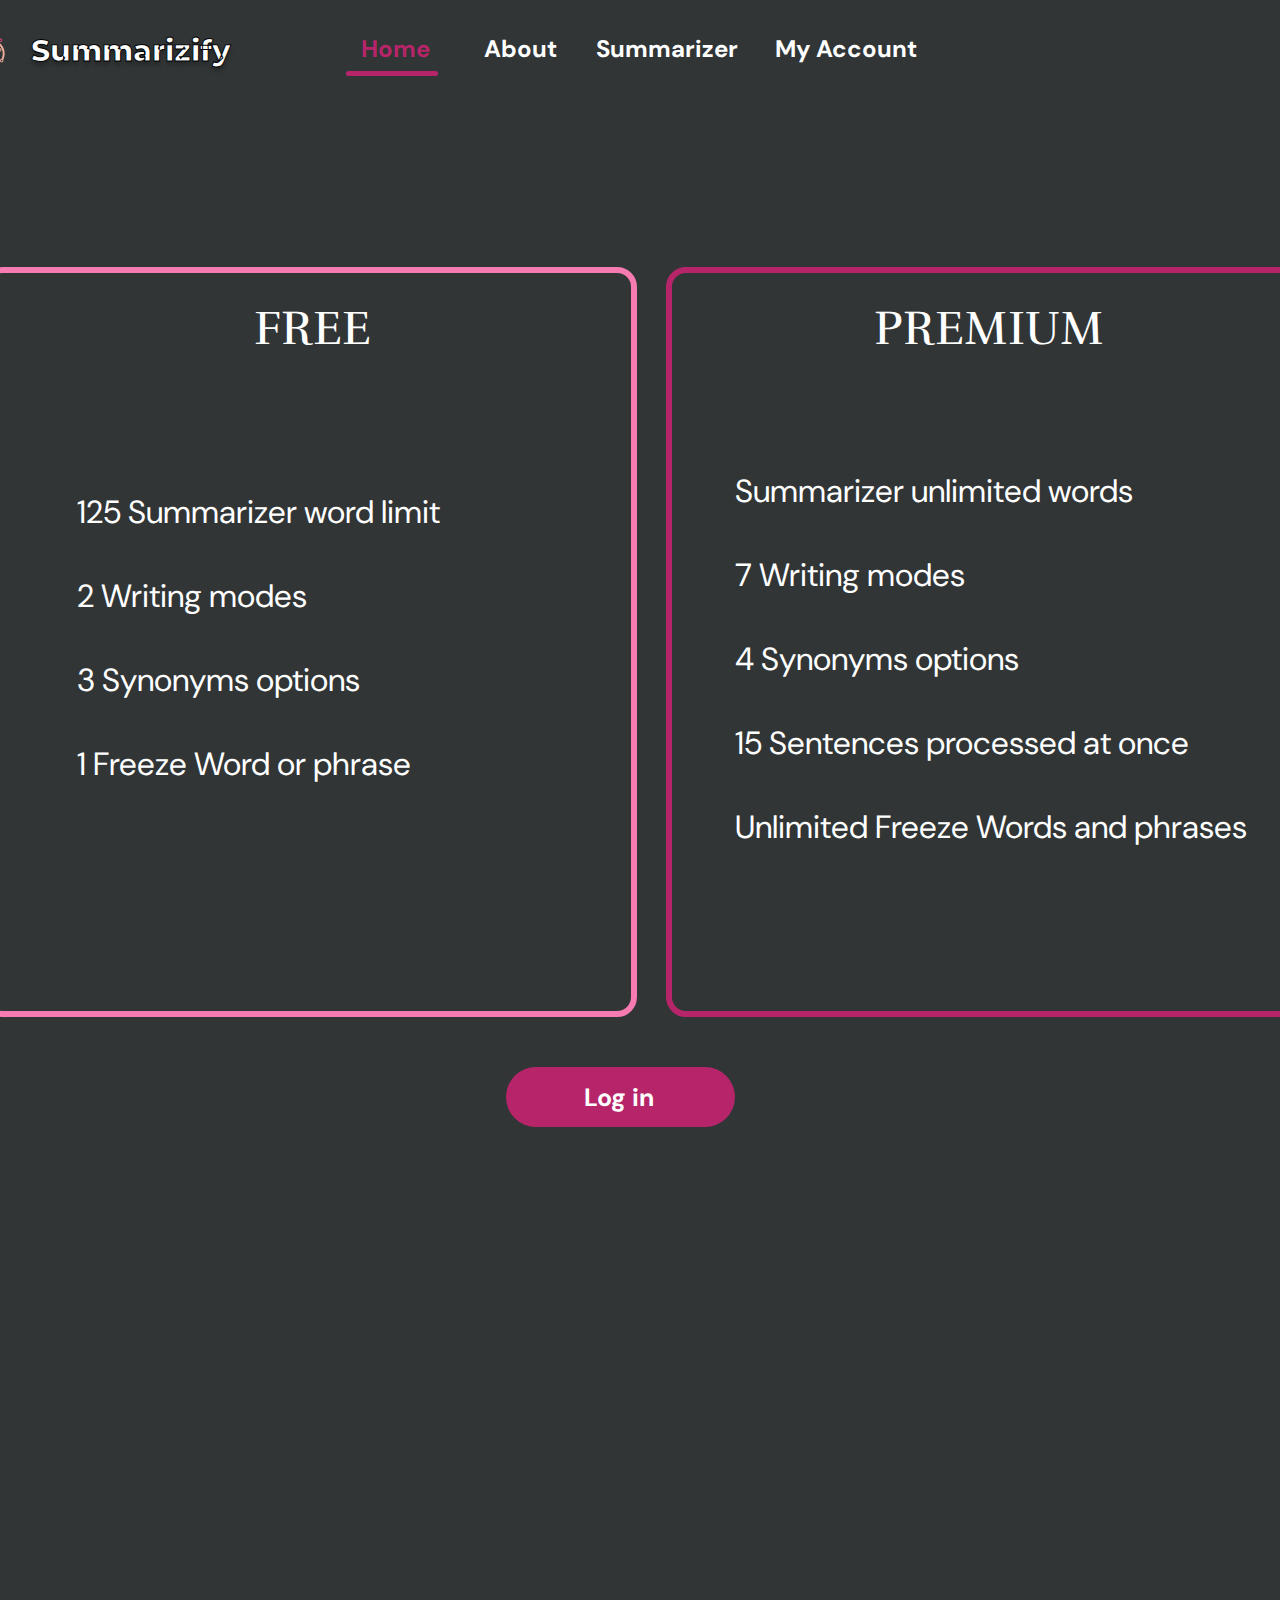
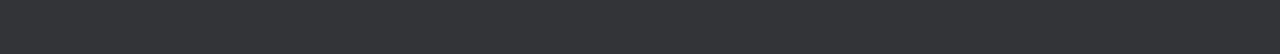
<file: templates/payment-frame.html>
<!DOCTYPE html>
<html>
  <head>
    <meta charset="UTF-8" />
    <meta name="viewport" content="width=1500, maximum-scale=1.0" />
    <link rel="shortcut icon" type="image/png" href="https://animaproject.s3.amazonaws.com/home/favicon.png" />
    <meta name="og:type" content="website" />
    <meta name="twitter:card" content="photo" />
    <link rel="stylesheet" type="text/css" href="css/payment-frame.css" />
    <link rel="stylesheet" type="text/css" href="css/styleguide.css" />
    <link rel="stylesheet" type="text/css" href="css/globals.css" />
  </head>
  <body style="margin: 0">
    <input type="hidden" id="anPageName" name="page" value="payment-frame" />
    <div class="container-center-horizontal">
      <div class="payment-frame screen">
        <div class="premium-box-y4udaS">
          <div class="rectangle-13-Klv3Ma"></div>
          <div class="premium-Klv3Ma valign-text-middle rufina-normal-white-48px">PREMIUM</div>
          <div class="summarizer-unlimited-Klv3Ma valign-text-middle dmsans-normal-white-32px">
            Summarizer unlimited words<br /><br />7 Writing modes<br /><br />4 Synonyms options<br /><br />15 Sentences
            processed at once<br /><br />Unlimited Freeze Words and phrases
          </div>
        </div>
        <div class="free-box-y4udaS">
          <div class="rectangle-16-5GcyM0 border-6px-persian-pink"></div>
          <div class="free-5GcyM0 valign-text-middle rufina-normal-white-48px">FREE</div>
          <div class="x125-summarizer-word-5GcyM0 valign-text-middle dmsans-normal-white-32px">
            125 Summarizer word limit<br /><br />2 Writing modes<br /><br />3 Synonyms options<br /><br />1 Freeze Word
            or phrase
          </div>
        </div>
        <div class="contact-btn-y4udaS">
          <div class="rectangle-1-LNaf2u"></div>
          <div class="log-in-LNaf2u valign-text-middle dmsans-bold-white-25px">Log in</div>
        </div>
        <div class="navbar-y4udaS">
          <div class="header-1vqw6S"></div>
          <div class="menu-1vqw6S">
            <div class="hover-1EuDeO"></div>
            <div class="home-1EuDeO valign-text-middle dmsans-bold-hibiscus-24px">Home</div>
            <div class="summarizer-1EuDeO valign-text-middle dmsans-bold-white-24px">Summarizer</div>
            <div class="about-1EuDeO valign-text-middle dmsans-bold-white-24px">About</div>
            <div class="my-account-1EuDeO valign-text-middle dmsans-bold-white-24px">My Account</div>
            <div class="rectangle-15-1EuDeO border-6px-hibiscus"></div>
          </div>
          <div class="logo-1vqw6S">
            <div class="shimul-dev-vbwVpx valign-text-middle montserrat-extra-bold-white-30px">Summarizify</div>
            <img
              class="whats-app-image-2022-04-08-at-355-1-vbwVpx"
              src="img/whatsapp-image-2022-04-08-at-3-55-1@2x.png"
            />
          </div>
        </div>
      </div>
    </div>
  </body>
</html>
</file>
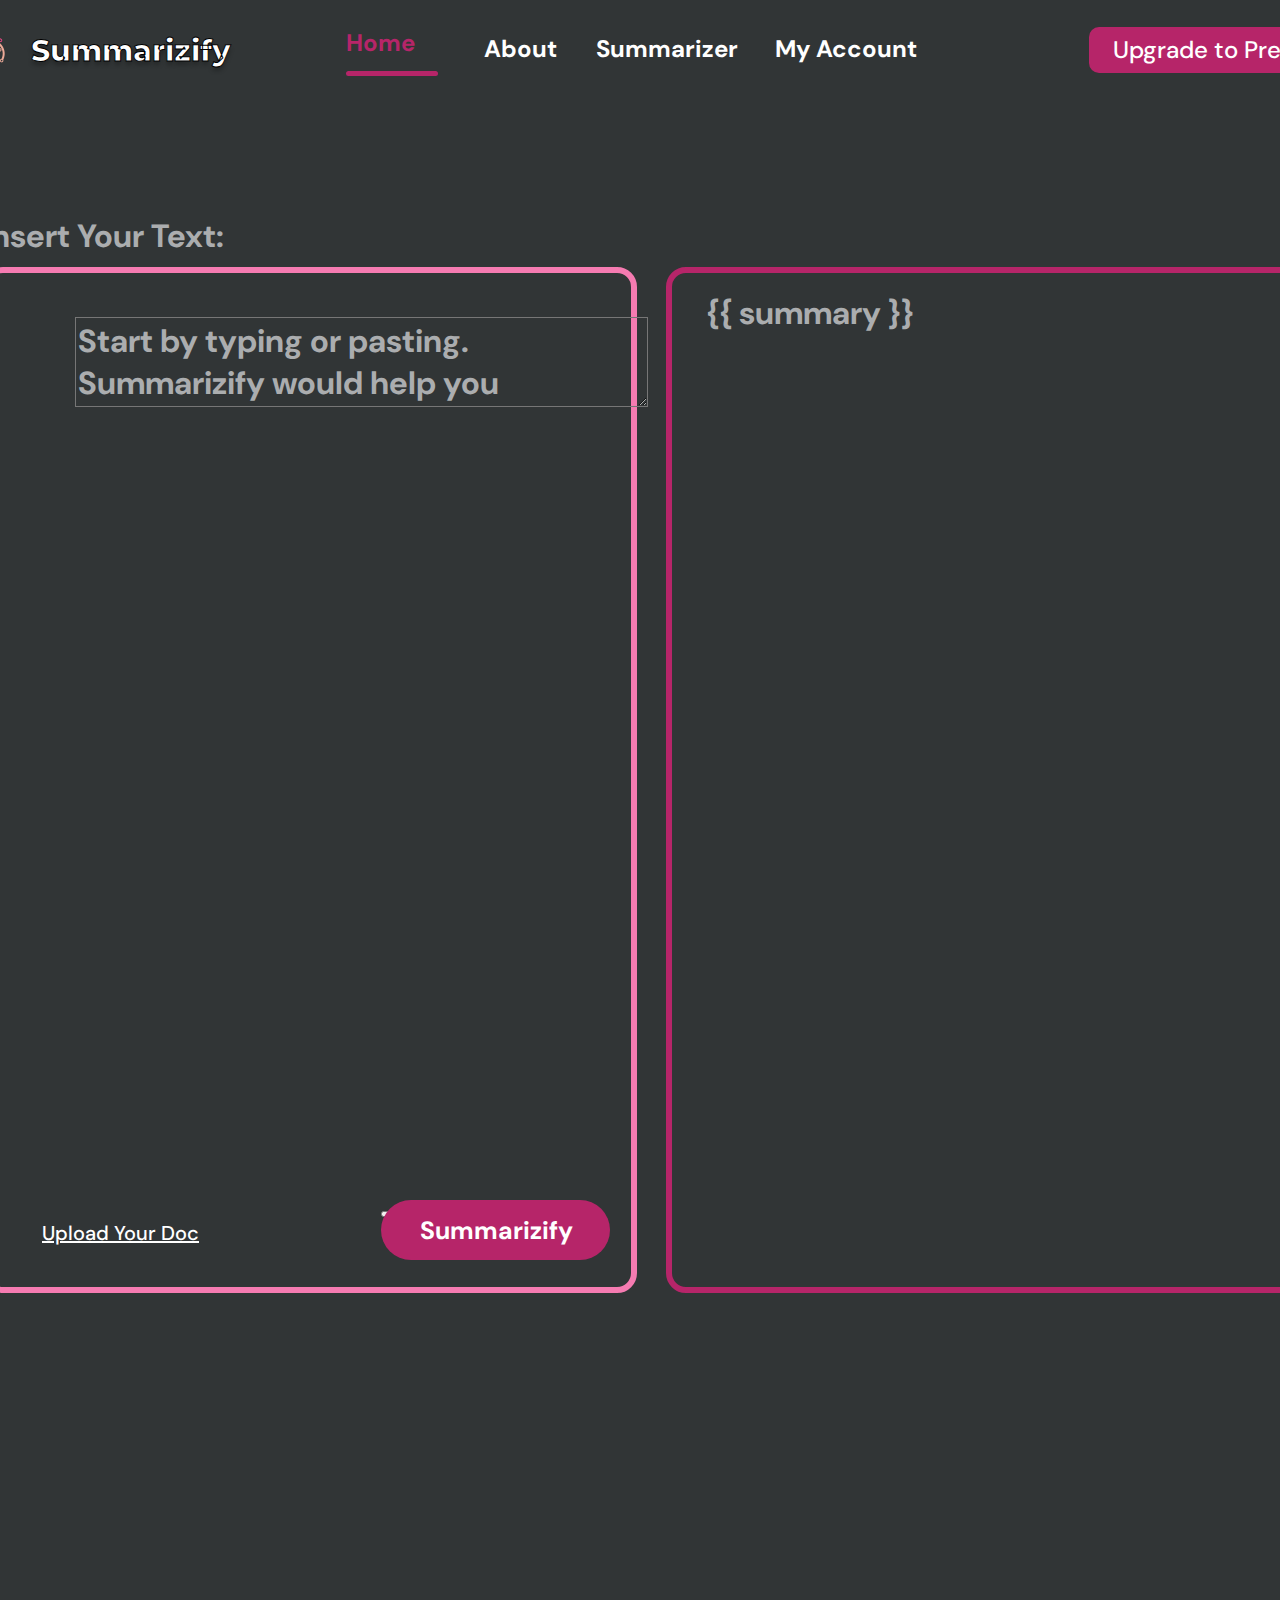
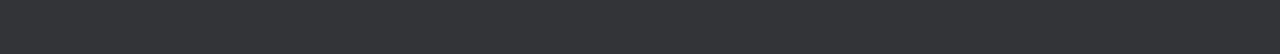
<file: templates/summarizer-frame.html>
<!DOCTYPE html>
<html>
  <head>
    <meta charset="UTF-8" />
    <meta name="viewport" content="width=1500, maximum-scale=1.0" />
    <link rel="shortcut icon" type="image/png" href="https://animaproject.s3.amazonaws.com/home/favicon.png" />
    <meta name="og:type" content="website" />
    <meta name="twitter:card" content="photo" />
    <link rel="stylesheet" type="text/css" href="css/summarizer-frame.css" />
    <link rel="stylesheet" type="text/css" href="css/styleguide.css" />
    <link rel="stylesheet" type="text/css" href="css/globals.css" />
  </head>
 <body style="margin: 0">
    <input type="hidden" id="anPageName" name="page" value="summarizer-frame" />
    <div class="container-center-horizontal">
      <div class="summarizer-frame screen">
        <div class="rectangle-13-N8RFck"></div>
        <div class="summarized-text-box-N8RFck">
          <div class="waiting-for-your-tex-NLGsj6 dmsans-bold-silver-chalice-32px">
            {{ summary }}
          </div>
          <div class="rectangle-15-NLGsj6 border-6px-hibiscus"></div>
        </div>
        <div class="insert-box-N8RFck">
          <div class="summarize-btn-7Hoivs">
            <form method="POST" action="/analyze">
            <div class="rectangle-1-M6pDmm"></div>
            <button class="button button2" type="submit"> <div class="summarize-M6pDmm valign-text-middle dmsans-bold-white-25px">Summarizify</div></button>
          </div>
          <div class="rectangle-16-7Hoivs border-6px-persian-pink"></div>
          <div class="start-by-typing-or-p-7Hoivs dmsans-bold-silver-chalice-32px">
            
            <textarea name="rawtext" class="start-by-typing-or-p-7Hoivs dmsans-bold-silver-chalice-32px">Start by typing or pasting. Summarizify would help you summarizing your text...</textarea>
            </form>
          </div>
          <div class="upload-your-doc-7Hoivs valign-text-middle dmsans-medium-white-20px">Upload Your Doc</div>
        </div>
        <div class="insert-your-text-N8RFck valign-text-middle dmsans-bold-silver-chalice-32px">Insert Your Text:</div>
        <div class="navbar-N8RFck">
          <div class="header-8heE6C"></div>
          <div class="menu-8heE6C">
            <div class="hover-Ahafui"></div>
            <a href="mainpage-frame.html" class="home-Ahafui valign-text-middle dmsans-bold-hibiscus-24px">Home</a>
            <div a href="Downloads/AnimaPackage-Play-d4O0t/summarizer-frame.html" class="summarizer-Ahafui valign-text-middle dmsans-bold-white-24px"><a href="summarizer-frame.html" style="color: white;">Summarizer</a></div>
            <div a href="Downloads/AnimaPackage-Play-d4O0t/summarizer-frame.html" class="about-Ahafui valign-text-middle dmsans-bold-white-24px">About</a></div>
            <div class="my-account-Ahafui valign-text-middle dmsans-bold-white-24px">My Account</div>
            <div class="rectangle-1-Ahafui"></div>
            <div class="upgrade-to-premium-Ahafui valign-text-middle dmsans-medium-white-24px"><a href="payment-frame.html" style="color: white;">Upgrade to Premium</a></div>
          </div>
          <div class="logo-8heE6C">
            <div class="shimul-dev-x7OTZn valign-text-middle montserrat-extra-bold-white-30px">Summarizify</div>
            <img
              class="whats-app-image-2022-04-08-at-355-1-x7OTZn"
              src="img/whatsapp-image-2022-04-08-at-3-55-1@2x.png"
            />
          </div>
        </div>
      </div>
    </div>
  </body>
</html>
</file>
<file: templates/css/bigint-portfolio-2.css>
/* screen - bigint-portfolio-2 */

.bigint-portfolio-2 {
  background-color: #252829;
  height: 4226px;
  mix-blend-mode: normal;
  overflow: hidden;
  overflow-x: hidden;
  position: relative;
  width: 1500px;
}

.bigint-portfolio-2 .hero-section-t1nn4X {
  background-color: transparent;
  height: 848px;
  left: 105px;
  position: absolute;
  top: 19px;
  width: 1653px;
}

.bigint-portfolio-2 .ellipse-1-OsCcT1 {
  background-color: transparent;
  height: 847px;
  left: 934px;
  mix-blend-mode: normal;
  object-fit: cover;
  position: absolute;
  top: 0px;
  width: 590px;
}

.bigint-portfolio-2 .hero-left-OsCcT1 {
  background-color: transparent;
  height: 329px;
  left: 0px;
  position: absolute;
  top: 178px;
  width: 800px;
}

.bigint-portfolio-2 .summarizify-the-augm-HAEC90 {
  background-color: transparent;
  color: var(--white);
  font-family: var(--font-family-rufina);
  font-size: 52px;
  font-style: normal;
  font-weight: 400;
  height: 286px;
  left: 0px;
  letter-spacing: 0.00px;
  line-height: normal;
  mix-blend-mode: normal;
  position: absolute;
  text-align: left;
  top: 0px;
  width: 755px;
}

.bigint-portfolio-2 .summarize-safe-time-HAEC90 {
  background-color: transparent;
  color: #808080;
  font-family: var(--font-family-dm_sans);
  font-size: var(--font-size-xxl);
  font-style: normal;
  font-weight: 400;
  height: 87px;
  left: 1px;
  letter-spacing: 0.00px;
  line-height: normal;
  mix-blend-mode: normal;
  position: absolute;
  text-align: left;
  top: 242px;
  width: 795px;
}

.bigint-portfolio-2 .contact-btn-OsCcT1 {
  background-color: transparent;
  height: 50px;
  left: 1px;
  position: absolute;
  top: 539px;
  width: 193px;
}

.bigint-portfolio-2 .rectangle-1-hzWlci {
  background-color: var(--hibiscus);
  border-radius: 38px;
  height: 50px;
  left: 0px;
  mix-blend-mode: normal;
  position: absolute;
  top: 0px;
  width: 191px;
}

.bigint-portfolio-2 .learn-more-hzWlci {
  background-color: transparent;
  height: 25px;
  left: 27px;
  letter-spacing: 0.00px;
  line-height: normal;
  mix-blend-mode: normal;
  position: absolute;
  text-align: center;
  top: 12px;
  width: 130px;
}

.bigint-portfolio-2 .contact-btn-7rz02f {
  background-color: transparent;
  border-radius: 38px;
  height: 52px;
  left: 216px;
  mix-blend-mode: normal;
  position: absolute;
  top: 538px;
  width: 188px;
}

.bigint-portfolio-2 .contact-6HIRhu {
  background-color: transparent;
  height: 25px;
  left: 55px;
  letter-spacing: 0.00px;
  line-height: normal;
  mix-blend-mode: normal;
  position: absolute;
  text-align: center;
  top: 12px;
  width: auto;
}

.bigint-portfolio-2 .navbar-t1nn4X {
  background-color: transparent;
  height: 93px;
  left: 0px;
  position: absolute;
  top: 0px;
  width: 1500px;
}

.bigint-portfolio-2 .header-sBsjtF {
  background-color: var(--tuatara);
  height: 93px;
  left: 0px;
  mix-blend-mode: normal;
  position: absolute;
  top: 0px;
  width: 1500px;
}

.bigint-portfolio-2 .menu-sBsjtF {
  background-color: transparent;
  height: 50px;
  left: 456px;
  position: absolute;
  top: 26px;
  width: 990px;
}

.bigint-portfolio-2 .hover-gBZEs7 {
  background-color: var(--hibiscus);
  border-radius: 50px;
  height: 5px;
  left: 0px;
  mix-blend-mode: normal;
  position: absolute;
  top: 45px;
  width: 92px;
}

.bigint-portfolio-2 .home-gBZEs7 {
  background-color: transparent;
  height: 31px;
  left: 15px;
  letter-spacing: 0.00px;
  line-height: normal;
  mix-blend-mode: normal;
  position: absolute;
  text-align: center;
  top: 7px;
  width: auto;
}

.bigint-portfolio-2 .summarizer-gBZEs7 {
  background-color: transparent;
  height: 31px;
  left: 250px;
  letter-spacing: 0.00px;
  line-height: normal;
  mix-blend-mode: normal;
  position: absolute;
  text-align: center;
  top: 7px;
  width: auto;
}

.bigint-portfolio-2 .about-gBZEs7 {
  background-color: transparent;
  height: 31px;
  left: 138px;
  letter-spacing: 0.00px;
  line-height: normal;
  mix-blend-mode: normal;
  position: absolute;
  text-align: center;
  top: 7px;
  width: auto;
}

.bigint-portfolio-2 .my-account-gBZEs7 {
  background-color: transparent;
  height: 31px;
  left: 429px;
  letter-spacing: 0.00px;
  line-height: normal;
  mix-blend-mode: normal;
  position: absolute;
  text-align: center;
  top: 7px;
  width: auto;
}

.bigint-portfolio-2 .rectangle-1-gBZEs7 {
  background-color: var(--hibiscus);
  border-radius: 10px;
  height: 50px;
  left: 789px;
  mix-blend-mode: normal;
  position: absolute;
  top: 0px;
  width: 191px;
}

.bigint-portfolio-2 .sign-up-gBZEs7 {
  background-color: transparent;
  height: 25px;
  left: 836px;
  letter-spacing: 0.00px;
  line-height: normal;
  mix-blend-mode: normal;
  position: absolute;
  text-align: center;
  top: 11px;
  width: 97px;
}

.bigint-portfolio-2 .logo-sBsjtF {
  background-color: transparent;
  height: 50px;
  left: 142px;
  position: absolute;
  top: 26px;
  width: 212px;
}

.bigint-portfolio-2 .shimul-dev-w2XWeL {
  -webkit-text-stroke: 1px var(--black);
  background-color: transparent;
  height: 50px;
  left: -1px;
  letter-spacing: 0.00px;
  line-height: normal;
  mix-blend-mode: normal;
  position: absolute;
  text-align: left;
  text-shadow: 0px 4px 4px #00000040;
  top: -1px;
  width: 210px;
}

.bigint-portfolio-2 .about-t1nn4X {
  background-color: transparent;
  height: 700px;
  left: 0px;
  position: absolute;
  top: 725px;
  width: 1506px;
}

.bigint-portfolio-2 .rectangle-5-zv27WF {
  background-color: var(--tuatara);
  height: 700px;
  left: 0px;
  mix-blend-mode: normal;
  position: absolute;
  top: 0px;
  width: 1500px;
}

.bigint-portfolio-2 .rectangle-6-zv27WF {
  background-color: transparent;
  height: 576px;
  left: 118px;
  mix-blend-mode: normal;
  object-fit: cover;
  position: absolute;
  top: 69px;
  width: 480px;
}

.bigint-portfolio-2 .about-us-zv27WF {
  background-color: transparent;
  color: var(--white);
  font-family: var(--font-family-dm_sans);
  font-size: var(--font-size-m);
  font-style: normal;
  font-weight: 700;
  height: auto;
  left: 686px;
  letter-spacing: 2.60px;
  line-height: normal;
  mix-blend-mode: normal;
  position: absolute;
  text-align: left;
  top: 130px;
  width: 130px;
}

.bigint-portfolio-2 .woman-led-us-made-hippo-lovers-zv27WF {
  background-color: transparent;
  height: 100px;
  left: 686px;
  letter-spacing: 0.00px;
  line-height: normal;
  mix-blend-mode: normal;
  position: absolute;
  text-align: left;
  top: 183px;
  width: 781px;
}

.bigint-portfolio-2 .summarizify-was-born-zv27WF {
  background-color: transparent;
  height: 282px;
  left: 686px;
  letter-spacing: 0.00px;
  line-height: normal;
  mix-blend-mode: normal;
  position: absolute;
  text-align: left;
  top: 283px;
  width: 670px;
}

.bigint-portfolio-2 .technology-t1nn4X {
  background-color: transparent;
  height: 515px;
  left: 144px;
  position: absolute;
  top: 2703px;
  width: 1214px;
}

.bigint-portfolio-2 .what-can-summarify-do-bFCBCp {
  background-color: transparent;
  height: 100px;
  left: 406px;
  letter-spacing: 0.00px;
  line-height: normal;
  mix-blend-mode: normal;
  position: absolute;
  text-align: center;
  top: 0px;
  width: 399px;
}

.bigint-portfolio-2 .tech-1-bFCBCp {
  background-color: transparent;
  height: 338px;
  left: 0px;
  position: absolute;
  top: 174px;
  width: 362px;
}

.bigint-portfolio-2 .rectangle-7-wWJc2b {
  background-color: transparent;
  border-radius: 15px;
  height: 338px;
  left: 0px;
  mix-blend-mode: normal;
  position: absolute;
  top: 0px;
  width: 358px;
}

.bigint-portfolio-2 .rectangle-8-wWJc2b {
  background-color: transparent;
  height: 100px;
  left: 129px;
  mix-blend-mode: normal;
  object-fit: cover;
  position: absolute;
  top: 26px;
  width: 100px;
}

.bigint-portfolio-2 .keyword-extraction-wWJc2b {
  background-color: transparent;
  height: 40px;
  left: 47px;
  letter-spacing: 0.00px;
  line-height: normal;
  mix-blend-mode: normal;
  position: absolute;
  text-align: center;
  top: 143px;
  width: 264px;
}

.bigint-portfolio-2 .extract-keywords-from-all-the-text-wWJc2b {
  background-color: transparent;
  height: 91px;
  left: 29px;
  letter-spacing: 0.00px;
  line-height: normal;
  mix-blend-mode: normal;
  position: absolute;
  text-align: left;
  top: 205px;
  width: 300px;
}

.bigint-portfolio-2 .tech-1-IRJC4j {
  background-color: transparent;
  height: 338px;
  left: 854px;
  position: absolute;
  top: 174px;
  width: 362px;
}

.bigint-portfolio-2 .rectangle-7-yISdB6 {
  background-color: transparent;
  border-radius: 15px;
  height: 338px;
  left: 0px;
  mix-blend-mode: normal;
  position: absolute;
  top: 0px;
  width: 358px;
}

.bigint-portfolio-2 .rectangle-8-yISdB6 {
  background-color: transparent;
  height: 80px;
  left: 128px;
  mix-blend-mode: normal;
  object-fit: cover;
  position: absolute;
  top: 36px;
  width: 80px;
}

.bigint-portfolio-2 .save-time-and-money-yISdB6 {
  background-color: transparent;
  height: 32px;
  left: 36px;
  letter-spacing: 0.00px;
  line-height: normal;
  mix-blend-mode: normal;
  position: absolute;
  text-align: left;
  top: 145px;
  width: auto;
}

.bigint-portfolio-2 .it-will-drive-cost-d-yISdB6 {
  background-color: transparent;
  height: 91px;
  left: 32px;
  letter-spacing: 0.00px;
  line-height: normal;
  mix-blend-mode: normal;
  position: absolute;
  text-align: left;
  top: 205px;
  width: 300px;
}

.bigint-portfolio-2 .tech-1-nmzi6c {
  background-color: transparent;
  height: 338px;
  left: 427px;
  position: absolute;
  top: 177px;
  width: 362px;
}

.bigint-portfolio-2 .rectangle-7-YJjvyU {
  background-color: transparent;
  border-radius: 15px;
  height: 338px;
  left: 0px;
  mix-blend-mode: normal;
  position: absolute;
  top: 0px;
  width: 358px;
}

.bigint-portfolio-2 .rectangle-8-YJjvyU {
  background-color: transparent;
  height: 100px;
  left: 129px;
  mix-blend-mode: normal;
  object-fit: cover;
  position: absolute;
  top: 23px;
  width: 100px;
}

.bigint-portfolio-2 .summarize-duh-YJjvyU {
  background-color: transparent;
  height: 40px;
  left: 42px;
  letter-spacing: 0.00px;
  line-height: normal;
  mix-blend-mode: normal;
  position: absolute;
  text-align: center;
  top: 140px;
  width: 264px;
}

.bigint-portfolio-2 .you-willl-be-able-to-summzize-YJjvyU {
  background-color: transparent;
  height: 91px;
  left: 29px;
  letter-spacing: 0.00px;
  line-height: normal;
  mix-blend-mode: normal;
  position: absolute;
  text-align: left;
  top: 205px;
  width: 300px;
}

.bigint-portfolio-2 .education-t1nn4X {
  background-color: transparent;
  height: 1153px;
  left: 0px;
  position: absolute;
  top: 1425px;
  width: 1500px;
}

.bigint-portfolio-2 .rectangle-9-E9ECYU {
  background-color: var(--tuatara);
  height: 1153px;
  left: 0px;
  mix-blend-mode: normal;
  position: absolute;
  top: 0px;
  width: 1500px;
}

.bigint-portfolio-2 .right-E9ECYU {
  background-color: transparent;
  height: 756px;
  left: 860px;
  mix-blend-mode: normal;
  object-fit: cover;
  position: absolute;
  top: 188px;
  width: 513px;
}

.bigint-portfolio-2 .left-E9ECYU {
  background-color: transparent;
  height: 942px;
  left: 86px;
  position: absolute;
  top: 116px;
  width: 628px;
}

.bigint-portfolio-2 .how-was-this-product-developed-1sq1VN {
  background-color: transparent;
  height: auto;
  left: 57px;
  letter-spacing: 2.60px;
  line-height: normal;
  mix-blend-mode: normal;
  position: absolute;
  text-align: left;
  top: 0px;
  width: 533px;
}

.bigint-portfolio-2 .its-about-you-and-for-you-1sq1VN {
  background-color: transparent;
  height: 97px;
  left: 54px;
  letter-spacing: 0.00px;
  line-height: normal;
  mix-blend-mode: normal;
  position: absolute;
  text-align: left;
  top: 50px;
  width: 399px;
}

.bigint-portfolio-2 .side-line-1sq1VN {
  background-color: transparent;
  height: 750px;
  left: 0px;
  position: absolute;
  top: 192px;
  width: 37px;
}

.bigint-portfolio-2 .tbd-1sq1VN {
  background-color: transparent;
  height: 66px;
  left: 72px;
  letter-spacing: 0.00px;
  line-height: normal;
  mix-blend-mode: normal;
  position: absolute;
  text-align: left;
  top: 179px;
  width: 534px;
}

.bigint-portfolio-2 .to-infinity-and-summarize-1sq1VN {
  background-color: transparent;
  height: 43px;
  left: 72px;
  letter-spacing: 0.00px;
  line-height: normal;
  mix-blend-mode: normal;
  position: absolute;
  text-align: left;
  top: 250px;
  width: 450px;
}

.bigint-portfolio-2 .our-team-finalizes-l-1sq1VN {
  background-color: transparent;
  height: 116px;
  left: 72px;
  letter-spacing: 0.00px;
  line-height: normal;
  mix-blend-mode: normal;
  position: absolute;
  text-align: left;
  top: 299px;
  width: 374px;
}

.bigint-portfolio-2 .february-7-1sq1VN {
  background-color: transparent;
  height: 66px;
  left: 72px;
  letter-spacing: 0.00px;
  line-height: normal;
  mix-blend-mode: normal;
  position: absolute;
  text-align: left;
  top: 426px;
  width: 498px;
}

.bigint-portfolio-2 .summarizfy-is-born-1sq1VN {
  background-color: transparent;
  height: 43px;
  left: 72px;
  letter-spacing: 0.00px;
  line-height: normal;
  mix-blend-mode: normal;
  position: absolute;
  text-align: left;
  top: 497px;
  width: 317px;
}

.bigint-portfolio-2 .our-team-decides-on-1sq1VN {
  background-color: transparent;
  height: 116px;
  left: 72px;
  letter-spacing: 0.00px;
  line-height: normal;
  mix-blend-mode: normal;
  position: absolute;
  text-align: left;
  top: 546px;
  width: 374px;
}

.bigint-portfolio-2 .january-12-1sq1VN {
  background-color: transparent;
  height: 66px;
  left: 72px;
  letter-spacing: 0.00px;
  line-height: normal;
  mix-blend-mode: normal;
  position: absolute;
  text-align: left;
  top: 678px;
  width: 498px;
}

.bigint-portfolio-2 .team-formation-1sq1VN {
  background-color: transparent;
  height: 43px;
  left: 72px;
  letter-spacing: 0.00px;
  line-height: normal;
  mix-blend-mode: normal;
  position: absolute;
  text-align: left;
  top: 749px;
  width: 317px;
}

.bigint-portfolio-2 .our-team-meet-for-th-1sq1VN {
  background-color: transparent;
  height: 116px;
  left: 72px;
  letter-spacing: 0.00px;
  line-height: normal;
  mix-blend-mode: normal;
  position: absolute;
  text-align: left;
  top: 798px;
  width: 374px;
}

.bigint-portfolio-2 .testimonials-t1nn4X {
  background-color: transparent;
  height: 516px;
  left: 144px;
  position: absolute;
  top: 3267px;
  width: 1216px;
}

.bigint-portfolio-2 .what-people-saying-6PgeVM {
  background-color: transparent;
  height: auto;
  left: 0px;
  letter-spacing: 2.60px;
  line-height: normal;
  mix-blend-mode: normal;
  position: absolute;
  text-align: left;
  top: 0px;
  width: 265px;
}

.bigint-portfolio-2 .clients-6PgeVM {
  background-color: transparent;
  height: 100px;
  left: 0px;
  letter-spacing: 0.00px;
  line-height: normal;
  mix-blend-mode: normal;
  position: absolute;
  text-align: left;
  top: 24px;
  width: 399px;
}

.bigint-portfolio-2 .testimonials-6PgeVM {
  background-color: transparent;
  height: 341px;
  left: 0px;
  position: absolute;
  top: 175px;
  width: 1212px;
}

.bigint-portfolio-2 .tech-1-c6y3AS {
  background-color: transparent;
  height: 338px;
  left: 854px;
  position: absolute;
  top: 0px;
  width: 364px;
}

.bigint-portfolio-2 .rectangle-7-iFxXlx {
  background-color: transparent;
  border-radius: 15px;
  height: 338px;
  left: 0px;
  mix-blend-mode: normal;
  position: absolute;
  top: 0px;
  width: 358px;
}

.bigint-portfolio-2 .rectangle-8-iFxXlx {
  background-color: transparent;
  height: 80px;
  left: 29px;
  mix-blend-mode: normal;
  position: absolute;
  top: 59px;
  width: 80px;
}

.bigint-portfolio-2 .francis-wolfe-iFxXlx {
  background-color: transparent;
  height: 27px;
  left: 123px;
  letter-spacing: 0.00px;
  line-height: normal;
  mix-blend-mode: normal;
  position: absolute;
  text-align: left;
  top: 102px;
  width: auto;
}

.bigint-portfolio-2 .honestly-it-has-made-iFxXlx {
  background-color: transparent;
  height: 91px;
  left: 29px;
  letter-spacing: 0.00px;
  line-height: normal;
  mix-blend-mode: normal;
  position: absolute;
  text-align: left;
  top: 177px;
  width: 300px;
}

.bigint-portfolio-2 .student-iFxXlx {
  background-color: transparent;
  color: var(--french-rose);
  font-family: var(--font-family-dm_sans);
  font-size: var(--font-size-s);
  font-style: normal;
  font-weight: 400;
  height: auto;
  left: 123px;
  letter-spacing: 1.82px;
  line-height: normal;
  mix-blend-mode: normal;
  position: absolute;
  text-align: left;
  top: 72px;
  width: 161px;
}

.bigint-portfolio-2 .tech-1-YvWaHp {
  background-color: transparent;
  height: 338px;
  left: 0px;
  position: absolute;
  top: 3px;
  width: 1130px;
}

.bigint-portfolio-2 .rectangle-7-52HQaE {
  background-color: transparent;
  border-radius: 15px;
  height: 338px;
  left: 0px;
  mix-blend-mode: normal;
  position: absolute;
  top: 0px;
  width: 358px;
}

.bigint-portfolio-2 .rectangle-8-52HQaE {
  background-color: transparent;
  height: 80px;
  left: 29px;
  mix-blend-mode: normal;
  position: absolute;
  top: 59px;
  width: 80px;
}

.bigint-portfolio-2 .noel-barber-52HQaE {
  background-color: transparent;
  height: 27px;
  left: 123px;
  letter-spacing: 0.00px;
  line-height: normal;
  mix-blend-mode: normal;
  position: absolute;
  text-align: left;
  top: 102px;
  width: auto;
}

.bigint-portfolio-2 .love-it-its-not-like-52HQaE {
  background-color: transparent;
  height: 91px;
  left: 29px;
  letter-spacing: 0.00px;
  line-height: normal;
  mix-blend-mode: normal;
  position: absolute;
  text-align: left;
  top: 177px;
  width: 300px;
}

.bigint-portfolio-2 .student-52HQaE {
  background-color: transparent;
  height: auto;
  left: 123px;
  letter-spacing: 1.82px;
  line-height: normal;
  mix-blend-mode: normal;
  position: absolute;
  text-align: left;
  top: 72px;
  width: 161px;
}

.bigint-portfolio-2 .vector-52HQaE {
  background-color: transparent;
  height: 58px;
  left: 200px;
  mix-blend-mode: normal;
  position: absolute;
  top: 242px;
  width: 66px;
}

.bigint-portfolio-2 .vector-iQcnJF {
  background-color: transparent;
  height: 58px;
  left: 631px;
  mix-blend-mode: normal;
  position: absolute;
  top: 242px;
  width: 66px;
}

.bigint-portfolio-2 .vector-wlQt8w {
  background-color: transparent;
  height: 58px;
  left: 1058px;
  mix-blend-mode: normal;
  position: absolute;
  top: 242px;
  width: 66px;
}

.bigint-portfolio-2 .tech-1-gknH30 {
  background-color: transparent;
  height: 338px;
  left: 427px;
  position: absolute;
  top: 3px;
  width: 364px;
}

.bigint-portfolio-2 .rectangle-7-T9expo {
  background-color: transparent;
  border-radius: 15px;
  height: 338px;
  left: 0px;
  mix-blend-mode: normal;
  position: absolute;
  top: 0px;
  width: 358px;
}

.bigint-portfolio-2 .rectangle-8-T9expo {
  background-color: transparent;
  height: 80px;
  left: 29px;
  mix-blend-mode: normal;
  position: absolute;
  top: 59px;
  width: 80px;
}

.bigint-portfolio-2 .darla-stevenson-T9expo {
  background-color: transparent;
  height: 27px;
  left: 123px;
  letter-spacing: 0.00px;
  line-height: normal;
  mix-blend-mode: normal;
  position: absolute;
  text-align: left;
  top: 102px;
  width: auto;
}

.bigint-portfolio-2 .it-allows-me-to-save-T9expo {
  background-color: transparent;
  height: 91px;
  left: 29px;
  letter-spacing: 0.00px;
  line-height: normal;
  mix-blend-mode: normal;
  position: absolute;
  text-align: left;
  top: 177px;
  width: 300px;
}

.bigint-portfolio-2 .business-owner-T9expo {
  background-color: transparent;
  height: auto;
  left: 123px;
  letter-spacing: 1.82px;
  line-height: normal;
  mix-blend-mode: normal;
  position: absolute;
  text-align: left;
  top: 72px;
  width: 161px;
}

.bigint-portfolio-2 .designed-with-t1nn4X {
  background-color: transparent;
  height: 61px;
  left: 501px;
  letter-spacing: 0.00px;
  line-height: normal;
  mix-blend-mode: normal;
  position: absolute;
  text-align: left;
  top: 4131px;
  width: 173px;
}

.bigint-portfolio-2 .by-t1nn4X {
  background-color: transparent;
  height: 61px;
  left: 733px;
  letter-spacing: 0.00px;
  line-height: normal;
  mix-blend-mode: normal;
  position: absolute;
  text-align: left;
  top: 4131px;
  width: 44px;
}

.bigint-portfolio-2 .vector-t1nn4X {
  background-color: transparent;
  height: 40px;
  left: 674px;
  mix-blend-mode: normal;
  position: absolute;
  top: 4142px;
  width: 40px;
}

.bigint-portfolio-2 .summarizify-t1nn4X {
  background-color: transparent;
  color: var(--french-rose);
  font-family: var(--font-family-dm_sans);
  font-size: var(--font-size-xl);
  font-style: normal;
  font-weight: 700;
  height: 61px;
  left: 775px;
  letter-spacing: 0.00px;
  line-height: normal;
  mix-blend-mode: normal;
  position: absolute;
  text-align: left;
  top: 4131px;
  width: 173px;
}

.bigint-portfolio-2 .whats-app-image-2022-04-08-at-355-1-t1nn4X {
  background-color: transparent;
  height: 93px;
  left: 21px;
  mix-blend-mode: normal;
  object-fit: cover;
  position: absolute;
  top: 3px;
  width: 97px;
}
</file>
<file: templates/css/styleguide.css>
:root { 
  --abbey: #4f4f4f;
  --black: #000000;
  --concrete: #f2f2f2;
  --french-rose: #eb4886;
  --gray: #828282;
  --hibiscus: #b62569;
  --mandy: #eb5757;
  --mine-shaft: #333333;
  --persian-pink: #f57bb1;
  --silver-chalice: #abadaf;
  --tuatara: #313536;
  --white: #ffffff;
 
  --font-size-l: 24px;
  --font-size-m: 20px;
  --font-size-s: 14px;
  --font-size-xl: 25px;
  --font-size-xxl: 30px;
  --font-size-xxxl: 32px;
  --font-size-xxxxl: 45px;
 
  --font-family-dm_sans: "DM Sans", Helvetica;
  --font-family-montserrat: "Montserrat", Helvetica;
  --font-family-rufina: "Rufina", Helvetica;
  --font-family-sf_pro_display-black: "SF Pro Display-Black", Helvetica;
  --font-family-sf_pro_display-bold: "SF Pro Display-Bold", Helvetica;
  --font-family-sf_pro_display-light: "SF Pro Display-Light", Helvetica;
  --font-family-sf_pro_display-medium: "SF Pro Display-Medium", Helvetica;
  --font-family-sf_pro_display-regular: "SF Pro Display-Regular", Helvetica;
  --font-family-sf_pro_display-thin: "SF Pro Display-Thin", Helvetica;
}
.dmsans-bold-white-24px {
  color: var(--white);
  font-family: var(--font-family-dm_sans);
  font-size: var(--font-size-l);
  font-style: normal;
  font-weight: 700;
}

.dmsans-normal-silver-chalice-20px {
  color: var(--silver-chalice);
  font-family: var(--font-family-dm_sans);
  font-size: var(--font-size-m);
  font-style: normal;
  font-weight: 400;
}

.dmsans-normal-silver-chalice-25px {
  color: var(--silver-chalice);
  font-family: var(--font-family-dm_sans);
  font-size: var(--font-size-xl);
  font-style: normal;
  font-weight: 400;
}

.rufina-normal-white-45px {
  color: var(--white);
  font-family: var(--font-family-rufina);
  font-size: var(--font-size-xxxxl);
  font-style: normal;
  font-weight: 400;
}

.sfprodisplay-regular-normal-mine-shaft-14px {
  color: var(--mine-shaft);
  font-family: var(--font-family-sf_pro_display-regular);
  font-size: var(--font-size-s);
  font-style: normal;
  font-weight: 400;
}

.sfprodisplay-light-mine-shaft-12px {
  color: var(--mine-shaft);
  font-family: var(--font-family-sf_pro_display-light);
  font-size: 12px;
  font-style: normal;
  font-weight: 300;
}

.dmsans-bold-hibiscus-24px {
  color: var(--hibiscus);
  font-family: var(--font-family-dm_sans);
  font-size: var(--font-size-l);
  font-style: normal;
  font-weight: 700;
}

.montserrat-extra-bold-white-30px {
  color: var(--white);
  font-family: var(--font-family-montserrat);
  font-size: var(--font-size-xxl);
  font-style: normal;
  font-weight: 800;
}

.rufina-normal-white-26px {
  color: var(--white);
  font-family: var(--font-family-rufina);
  font-size: 26px;
  font-style: normal;
  font-weight: 400;
}

.dmsans-normal-hibiscus-24px {
  color: var(--hibiscus);
  font-family: var(--font-family-dm_sans);
  font-size: var(--font-size-l);
  font-style: normal;
  font-weight: 400;
}

.rufina-normal-white-32px {
  color: var(--white);
  font-family: var(--font-family-rufina);
  font-size: var(--font-size-xxxl);
  font-style: normal;
  font-weight: 400;
}

.rufina-normal-white-22px {
  color: var(--white);
  font-family: var(--font-family-rufina);
  font-size: 22px;
  font-style: normal;
  font-weight: 400;
}

.dmsans-bold-white-25px {
  color: var(--white);
  font-family: var(--font-family-dm_sans);
  font-size: var(--font-size-xl);
  font-style: normal;
  font-weight: 700;
}

.dmsans-medium-white-24px {
  color: var(--white);
  font-family: var(--font-family-dm_sans);
  font-size: var(--font-size-l);
  font-style: normal;
  font-weight: 500;
}

.rufina-normal-white-48px {
  color: var(--white);
  font-family: var(--font-family-rufina);
  font-size: 48px;
  font-style: normal;
  font-weight: 400;
}

.dmsans-normal-white-32px {
  color: var(--white);
  font-family: var(--font-family-dm_sans);
  font-size: var(--font-size-xxxl);
  font-style: normal;
  font-weight: 400;
}

.dmsans-medium-white-19px {
  color: var(--white);
  font-family: var(--font-family-dm_sans);
  font-size: 19px;
  font-style: normal;
  font-weight: 500;
}

.dmsans-bold-hibiscus-20px {
  color: var(--hibiscus);
  font-family: var(--font-family-dm_sans);
  font-size: var(--font-size-m);
  font-style: normal;
  font-weight: 700;
}

.dmsans-normal-hibiscus-14px {
  color: var(--hibiscus);
  font-family: var(--font-family-dm_sans);
  font-size: var(--font-size-s);
  font-style: normal;
  font-weight: 400;
}

.dmsans-medium-white-20px {
  color: var(--white);
  font-family: var(--font-family-dm_sans);
  font-size: var(--font-size-m);
  font-style: normal;
  font-weight: 500;
}

.dmsans-bold-silver-chalice-32px {
  color: var(--silver-chalice);
  font-family: var(--font-family-dm_sans);
  font-size: var(--font-size-xxxl);
  font-style: normal;
  font-weight: 700;
}

.sfprodisplay-medium-mine-shaft-24px {
  color: var(--mine-shaft);
  font-family: var(--font-family-sf_pro_display-medium);
  font-size: var(--font-size-l);
  font-style: normal;
  font-weight: 500;
}

.sfprodisplay-black-abbey-72px {
  color: var(--abbey);
  font-family: var(--font-family-sf_pro_display-black);
  font-size: 72px;
  font-style: normal;
  font-weight: 900;
}

.sfprodisplay-regular-normal-gray-14px {
  color: var(--gray);
  font-family: var(--font-family-sf_pro_display-regular);
  font-size: var(--font-size-s);
  font-style: normal;
  font-weight: 400;
}

.border-2px-hibiscus {
  border: 2px solid var(--hibiscus);
}

.border-3px-hibiscus {
  border: 3px solid var(--hibiscus);
}

.border-6px-hibiscus {
  border: 6px solid var(--hibiscus);
}

.border-6px-persian-pink {
  border: 6px solid var(--persian-pink);
}
</file>
<file: templates/css/globals.css>
@import url("https://fonts.googleapis.com/css?family=Rufina:400|DM+Sans:400,700,500|Montserrat:800");

/* The following line is used to measure usage of this code in production. For more info see our usage billing page */
@import url("https://px.animaapp.com/605fa24788353a18d38d99d9.605fa2487a24c047f8755070.yxPahgh.hcp.png");

.screen textarea:focus,
.screen input:focus {
  outline: none;
}

.screen * {
  -webkit-font-smoothing: antialiased;
  box-sizing: border-box;
}

.screen div {
  -webkit-text-size-adjust: none;
}

.screen a {
  display: contents;
  text-decoration: none;
}

.container-center-horizontal {
  display: flex;
  flex-direction: row;
  justify-content: center;
  pointer-events: none;
  width: 100%;
}

.container-center-horizontal > * {
  flex-shrink: 0;
  pointer-events: auto;
}

.valign-text-middle {
  display: flex;
  flex-direction: column;
  justify-content: center;
}

.valign-text-bottom {
  display: flex;
  flex-direction: column;
  justify-content: flex-end;
}

input:focus {
  outline: none;
}

.smart-layers-pointers,
.smart-layers-pointers * {
  pointer-events: auto;
  visibility: visible;
}

* {
  box-sizing: border-box;
}
</file>
<file: templates/css/frame-1.css>
/* screen - frame-1 */

.frame-1 {
  background-color: transparent;
  height: 1654px;
  mix-blend-mode: normal;
  overflow-x: hidden;
  position: relative;
  width: 1500px;
}

.frame-1 .rectangle-13-VxPVnb {
  background-color: var(--tuatara);
  height: 1654px;
  left: 0px;
  mix-blend-mode: normal;
  position: absolute;
  top: 0px;
  width: 1500px;
}

.frame-1 .rectangle-16-VxPVnb {
  background-color: transparent;
  border-radius: 20px;
  height: 750px;
  left: 93px;
  mix-blend-mode: normal;
  position: absolute;
  top: 267px;
  width: 654px;
}

.frame-1 .free-VxPVnb {
  background-color: transparent;
  height: 59px;
  left: 364px;
  letter-spacing: 0.00px;
  line-height: normal;
  mix-blend-mode: normal;
  position: absolute;
  text-align: left;
  top: 299px;
  width: auto;
}

.frame-1 .premium-VxPVnb {
  background-color: transparent;
  height: 59px;
  left: 984px;
  letter-spacing: 0.00px;
  line-height: normal;
  mix-blend-mode: normal;
  position: absolute;
  text-align: left;
  top: 299px;
  width: auto;
}

.frame-1 .summarizer-unlimited-VxPVnb {
  background-color: transparent;
  height: 601px;
  left: 845px;
  letter-spacing: 0.00px;
  line-height: normal;
  mix-blend-mode: normal;
  position: absolute;
  text-align: left;
  top: 358px;
  width: 630px;
}

.frame-1 .x125-summarizer-word-VxPVnb {
  background-color: transparent;
  height: 601px;
  left: 187px;
  letter-spacing: 0.00px;
  line-height: normal;
  mix-blend-mode: normal;
  position: absolute;
  text-align: left;
  top: 337px;
  width: 630px;
}

.frame-1 .contact-btn-VxPVnb {
  background-color: transparent;
  height: 60px;
  left: 616px;
  position: absolute;
  top: 1067px;
  width: 231px;
}

.frame-1 .rectangle-1-AYjAEd {
  background-color: var(--hibiscus);
  border-radius: 38px;
  height: 60px;
  left: 0px;
  mix-blend-mode: normal;
  position: absolute;
  top: 0px;
  width: 229px;
}

.frame-1 .log-in-AYjAEd {
  background-color: transparent;
  height: 30px;
  left: 35px;
  letter-spacing: 0.00px;
  line-height: normal;
  mix-blend-mode: normal;
  position: absolute;
  text-align: center;
  top: 15px;
  width: 156px;
}

.frame-1 .navbar-VxPVnb {
  background-color: transparent;
  height: 1017px;
  left: 0px;
  position: absolute;
  top: 0px;
  width: 1500px;
}

.frame-1 .header-08iGsg {
  background-color: var(--tuatara);
  height: 93px;
  left: 0px;
  mix-blend-mode: normal;
  position: absolute;
  top: 0px;
  width: 1500px;
}

.frame-1 .menu-08iGsg {
  background-color: transparent;
  height: 984px;
  left: 456px;
  position: absolute;
  top: 33px;
  width: 982px;
}

.frame-1 .hover-VGUc8V {
  background-color: var(--hibiscus);
  border-radius: 50px;
  height: 5px;
  left: 0px;
  mix-blend-mode: normal;
  position: absolute;
  top: 38px;
  width: 92px;
}

.frame-1 .home-VGUc8V {
  background-color: transparent;
  height: 31px;
  left: 15px;
  letter-spacing: 0.00px;
  line-height: normal;
  mix-blend-mode: normal;
  position: absolute;
  text-align: center;
  top: 0px;
  width: auto;
}

.frame-1 .summarizer-VGUc8V {
  background-color: transparent;
  height: 31px;
  left: 250px;
  letter-spacing: 0.00px;
  line-height: normal;
  mix-blend-mode: normal;
  position: absolute;
  text-align: center;
  top: 0px;
  width: auto;
}

.frame-1 .about-VGUc8V {
  background-color: transparent;
  height: 31px;
  left: 138px;
  letter-spacing: 0.00px;
  line-height: normal;
  mix-blend-mode: normal;
  position: absolute;
  text-align: center;
  top: 0px;
  width: auto;
}

.frame-1 .my-account-VGUc8V {
  background-color: transparent;
  height: 31px;
  left: 429px;
  letter-spacing: 0.00px;
  line-height: normal;
  mix-blend-mode: normal;
  position: absolute;
  text-align: center;
  top: 0px;
  width: auto;
}

.frame-1 .rectangle-15-VGUc8V {
  background-color: transparent;
  border-radius: 20px;
  height: 750px;
  left: 320px;
  mix-blend-mode: normal;
  position: absolute;
  top: 234px;
  width: 654px;
}

.frame-1 .logo-08iGsg {
  background-color: transparent;
  height: 93px;
  left: 45px;
  position: absolute;
  top: 5px;
  width: 309px;
}

.frame-1 .shimul-dev-yx5ozU {
  -webkit-text-stroke: 1px var(--black);
  background-color: transparent;
  height: 50px;
  left: 96px;
  letter-spacing: 0.00px;
  line-height: normal;
  mix-blend-mode: normal;
  position: absolute;
  text-align: left;
  text-shadow: 0px 4px 4px #00000040;
  top: 20px;
  width: 210px;
}

.frame-1 .whats-app-image-2022-04-08-at-355-1-yx5ozU {
  background-color: transparent;
  height: 93px;
  left: 0px;
  mix-blend-mode: normal;
  object-fit: cover;
  position: absolute;
  top: 0px;
  width: 97px;
}
</file>
<file: templates/css/landing.css>
/* screen - landing */

.landing {
  background-color: var(--white);
  height: 2893px;
  mix-blend-mode: normal;
  overflow: hidden;
  overflow-x: hidden;
  position: relative;
  width: 1400px;
}

.landing .digital-agency-LxtcUV {
  background-color: transparent;
  color: var(--mine-shaft);
  font-family: var(--font-family-sf_pro_display-bold);
  font-size: 18px;
  font-style: normal;
  font-weight: 700;
  height: 18px;
  left: 1094px;
  letter-spacing: 3.69px;
  line-height: 18px;
  mix-blend-mode: normal;
  position: absolute;
  text-align: left;
  top: 179px;
  white-space: nowrap;
  width: 191px;
}

.landing .prospection-LxtcUV {
  background-color: transparent;
  color: var(--mine-shaft);
  font-family: var(--font-family-sf_pro_display-thin);
  font-size: 18px;
  font-style: normal;
  font-weight: 100;
  height: 18px;
  left: 1094px;
  letter-spacing: 8.10px;
  line-height: 18px;
  mix-blend-mode: normal;
  position: absolute;
  text-align: left;
  top: 203px;
  white-space: nowrap;
  width: 191px;
}

.landing .websiteapps-LxtcUV {
  background-color: transparent;
  color: transparent;
  font-family: var(--font-family-sf_pro_display-medium);
  font-size: var(--font-size-l);
  font-style: normal;
  font-weight: 500;
  height: 29px;
  left: 1094px;
  letter-spacing: 3.84px;
  line-height: normal;
  position: absolute;
  text-align: left;
  top: 144px;
  width: 191px;
}

.landing .span0-58cEHx {
  font-style: normal;
  letter-spacing: 0.92px;
}

.landing .span1-58cEHx {
  color: var(--mandy);
  font-style: normal;
  letter-spacing: 0.92px;
}

.landing .span2-58cEHx {
  font-style: normal;
  letter-spacing: 0.92px;
}

.landing .span3-58cEHx {
  color: var(--mandy);
  font-style: normal;
  letter-spacing: 0.92px;
}

.landing .span4-58cEHx {
  font-style: normal;
  letter-spacing: 0.92px;
}

.landing .qipper-LxtcUV {
  background-color: transparent;
  color: var(--mine-shaft);
  font-family: var(--font-family-sf_pro_display-black);
  font-size: 96px;
  font-style: normal;
  font-weight: 900;
  height: 96px;
  left: 690px;
  letter-spacing: 6.24px;
  line-height: 96px;
  mix-blend-mode: normal;
  position: absolute;
  text-align: left;
  top: 136px;
  white-space: nowrap;
  width: auto;
}

.landing .group-2-LxtcUV {
  background-color: transparent;
  height: 441px;
  left: 115px;
  position: absolute;
  top: 127px;
  width: 458px;
}

.landing .group-10-LxtcUV {
  background-color: transparent;
  height: 36px;
  left: 115px;
  position: absolute;
  top: 10px;
  width: 1180px;
}

.landing .ellipse-2-2o3eaL {
  background-color: var(--mandy);
  border-radius: 7px;
  height: 14px;
  left: 586px;
  mix-blend-mode: normal;
  position: absolute;
  top: 11px;
  width: 14px;
}

.landing .home-2o3eaL {
  background-color: transparent;
  cursor: pointer;
  height: 14px;
  left: 575px;
  letter-spacing: 2.40px;
  line-height: normal;
  mix-blend-mode: normal;
  pointer-events: auto;
  position: absolute;
  text-align: left;
  top: 11px;
  transition: all 0.2s ease;
  width: auto;
}

.landing .home-2o3eaL:hover {
  transform: rotate(15deg);
}

.landing .gallery-2o3eaL {
  background-color: transparent;
  height: 14px;
  left: 675px;
  letter-spacing: 2.40px;
  line-height: normal;
  mix-blend-mode: normal;
  position: absolute;
  text-align: left;
  top: 11px;
  width: auto;
}

.landing .about-us-2o3eaL {
  background-color: transparent;
  height: 14px;
  left: 786px;
  letter-spacing: 2.40px;
  line-height: normal;
  mix-blend-mode: normal;
  position: absolute;
  text-align: left;
  top: 11px;
  width: auto;
}

.landing .contacts-2o3eaL {
  background-color: transparent;
  height: 14px;
  left: 910px;
  letter-spacing: 2.40px;
  line-height: normal;
  mix-blend-mode: normal;
  position: absolute;
  text-align: left;
  top: 11px;
  width: auto;
}

.landing .eng-2o3eaL {
  background-color: transparent;
  height: 14px;
  left: 1146px;
  letter-spacing: 2.40px;
  line-height: normal;
  mix-blend-mode: normal;
  position: absolute;
  text-align: right;
  top: 11px;
  width: auto;
}

.landing .ellipse-1-2o3eaL {
  background-color: var(--mandy);
  border-radius: 2px;
  height: 4px;
  left: 1156px;
  mix-blend-mode: normal;
  position: absolute;
  top: 27px;
  width: 4px;
}

.landing .logo-2-2o3eaL {
  background-color: transparent;
  height: 36px;
  left: 0px;
  mix-blend-mode: normal;
  position: absolute;
  top: 0px;
  width: 70px;
}

.landing .rectangle-1-LxtcUV {
  background-color: var(--mandy);
  border-radius: 2px;
  cursor: pointer;
  height: 68px;
  left: 1094px;
  mix-blend-mode: normal;
  pointer-events: auto;
  position: absolute;
  top: 238px;
  transition: all 0.2s ease;
  width: 191px;
}

.landing .rectangle-1-LxtcUV:hover {
  transform: scale(1.1);
}

.landing .get-a-discount-LxtcUV {
  background-color: transparent;
  color: var(--white);
  font-family: var(--font-family-sf_pro_display-regular);
  font-size: 18px;
  font-style: normal;
  font-weight: 400;
  height: 18px;
  left: 1111px;
  letter-spacing: 1.17px;
  line-height: 18px;
  mix-blend-mode: normal;
  position: absolute;
  text-align: center;
  top: 263px;
  white-space: nowrap;
  width: auto;
}

.landing .with-qipper-you-dont-LxtcUV {
  background-color: transparent;
  height: auto;
  left: 690px;
  letter-spacing: 1.40px;
  line-height: 18px;
  mix-blend-mode: normal;
  position: absolute;
  text-align: justify;
  top: 238px;
  width: 383px;
}

.landing .we-have-been-a-close-LxtcUV {
  background-color: transparent;
  height: auto;
  left: 690px;
  letter-spacing: 1.33px;
  line-height: 18px;
  mix-blend-mode: normal;
  position: absolute;
  text-align: justify;
  top: 320px;
  width: 595px;
}

.landing .we-are-doing-this-LxtcUV {
  background-color: transparent;
  color: var(--mine-shaft);
  font-family: var(--font-family-sf_pro_display-bold);
  font-size: 18px;
  font-style: normal;
  font-weight: 700;
  height: 18px;
  left: 690px;
  letter-spacing: 3.69px;
  line-height: 18px;
  mix-blend-mode: normal;
  position: absolute;
  text-align: left;
  top: 522px;
  white-space: nowrap;
  width: auto;
}

.landing .web-sites-LxtcUV {
  background-color: transparent;
  height: auto;
  left: 690px;
  letter-spacing: 1.40px;
  line-height: 18px;
  mix-blend-mode: normal;
  position: absolute;
  text-align: justify;
  top: 550px;
  white-space: nowrap;
  width: auto;
}

.landing .android-ios-apps-LxtcUV {
  background-color: transparent;
  height: auto;
  left: 819px;
  letter-spacing: 1.40px;
  line-height: 18px;
  mix-blend-mode: normal;
  position: absolute;
  text-align: justify;
  top: 550px;
  white-space: nowrap;
  width: auto;
}

.landing .corporate-identity-LxtcUV {
  background-color: transparent;
  height: auto;
  left: 1015px;
  letter-spacing: 1.40px;
  line-height: 18px;
  mix-blend-mode: normal;
  position: absolute;
  text-align: justify;
  top: 550px;
  white-space: nowrap;
  width: auto;
}

.landing .advertising-LxtcUV {
  background-color: transparent;
  height: auto;
  left: 1204px;
  letter-spacing: 1.40px;
  line-height: 18px;
  mix-blend-mode: normal;
  position: absolute;
  text-align: justify;
  top: 550px;
  white-space: nowrap;
  width: auto;
}

.landing .rectangle-2-LxtcUV {
  background-color: var(--concrete);
  height: 535px;
  left: 0px;
  mix-blend-mode: normal;
  position: absolute;
  top: 613px;
  width: 1400px;
}

.landing .rectangle-13-LxtcUV {
  background-color: var(--concrete);
  height: 552px;
  left: 0px;
  mix-blend-mode: normal;
  position: absolute;
  top: 1950px;
  width: 1400px;
}

.landing .rectangle-18-LxtcUV {
  background-color: var(--white);
  height: 391px;
  left: 0px;
  mix-blend-mode: normal;
  position: absolute;
  top: 2502px;
  width: 1400px;
}

.landing .home-LxtcUV {
  background-color: transparent;
  height: 14px;
  left: 415px;
  letter-spacing: 2.40px;
  line-height: normal;
  mix-blend-mode: normal;
  position: absolute;
  text-align: left;
  top: 2596px;
  width: auto;
}

.landing .gallery-LxtcUV {
  background-color: transparent;
  height: 14px;
  left: 415px;
  letter-spacing: 2.40px;
  line-height: normal;
  mix-blend-mode: normal;
  position: absolute;
  text-align: left;
  top: 2620px;
  width: auto;
}

.landing .about-us-LxtcUV {
  background-color: transparent;
  height: 14px;
  left: 415px;
  letter-spacing: 2.40px;
  line-height: normal;
  mix-blend-mode: normal;
  position: absolute;
  text-align: left;
  top: 2644px;
  width: auto;
}

.landing .contacts-LxtcUV {
  background-color: transparent;
  height: 14px;
  left: 415px;
  letter-spacing: 2.40px;
  line-height: normal;
  mix-blend-mode: normal;
  position: absolute;
  text-align: left;
  top: 2668px;
  width: auto;
}

.landing .site-map-LxtcUV {
  background-color: transparent;
  color: var(--mine-shaft);
  font-family: var(--font-family-sf_pro_display-bold);
  font-size: 12px;
  font-style: normal;
  font-weight: 700;
  height: 14px;
  left: 415px;
  letter-spacing: 2.40px;
  line-height: normal;
  mix-blend-mode: normal;
  position: absolute;
  text-align: left;
  top: 2562px;
  width: auto;
}

.landing .logo-3-LxtcUV {
  background-color: transparent;
  height: 87px;
  left: 115px;
  mix-blend-mode: normal;
  position: absolute;
  top: 2562px;
  width: 170px;
}

.landing .group-9-LxtcUV {
  background-color: transparent;
  height: 70px;
  left: 582px;
  position: absolute;
  top: 2372px;
  width: 238px;
}

.landing .rectangle-17-HYvxZ1 {
  background-color: var(--mandy);
  border-radius: 4px;
  cursor: pointer;
  height: 70px;
  left: 0px;
  mix-blend-mode: normal;
  pointer-events: auto;
  position: absolute;
  top: 0px;
  transition: all 0.2s ease;
  width: 236px;
}

.landing .rectangle-17-HYvxZ1:hover {
  transform: translate(0, -5px);
}

.landing .call-me-HYvxZ1 {
  background-color: transparent;
  color: var(--white);
  cursor: pointer;
  font-family: var(--font-family-sf_pro_display-regular);
  font-size: 18px;
  font-style: normal;
  font-weight: 400;
  height: 18px;
  left: 79px;
  letter-spacing: 1.17px;
  line-height: 18px;
  mix-blend-mode: normal;
  position: absolute;
  text-align: center;
  top: 26px;
  white-space: nowrap;
  width: auto;
}

.landing .more-LxtcUV {
  background-color: transparent;
  height: auto;
  left: 1242px;
  letter-spacing: 1.40px;
  line-height: 18px;
  mix-blend-mode: normal;
  position: absolute;
  text-align: right;
  top: 1208px;
  white-space: nowrap;
  width: auto;
}

.landing .group-3-LxtcUV {
  background-color: transparent;
  height: 94px;
  left: 115px;
  position: absolute;
  top: 673px;
  width: 438px;
}

.landing .said-once-a-good-man-UWG9Mz {
  background-color: transparent;
  color: var(--abbey);
  font-family: var(--font-family-sf_pro_display-regular);
  font-size: var(--font-size-l);
  font-style: normal;
  font-weight: 400;
  height: auto;
  left: 0px;
  letter-spacing: 8.88px;
  line-height: 18px;
  mix-blend-mode: normal;
  position: absolute;
  text-align: justify;
  top: 76px;
  white-space: nowrap;
  width: 434px;
}

.landing .just-do-it-UWG9Mz {
  background-color: transparent;
  height: auto;
  left: 0px;
  letter-spacing: 4.68px;
  line-height: 72px;
  mix-blend-mode: normal;
  position: absolute;
  text-align: left;
  top: 0px;
  white-space: nowrap;
  width: auto;
}

.landing .lorem-ipsum-is-simpl-LxtcUV {
  background-color: transparent;
  height: auto;
  left: 115px;
  letter-spacing: 1.40px;
  line-height: 26px;
  mix-blend-mode: normal;
  position: absolute;
  text-align: justify;
  top: 808px;
  width: 434px;
}

.landing .you-will-be-answered-LxtcUV {
  background-color: transparent;
  height: auto;
  left: 302px;
  letter-spacing: 1.40px;
  line-height: 20.5px;
  mix-blend-mode: normal;
  position: absolute;
  text-align: justify;
  top: 2160px;
  width: 498px;
}

.landing .warning-the-site-was-LxtcUV {
  background-color: transparent;
  height: auto;
  left: 115px;
  letter-spacing: 1.40px;
  line-height: 20.5px;
  mix-blend-mode: normal;
  position: absolute;
  text-align: justify;
  top: 2669px;
  width: 170px;
}

.landing .copyright-2010-2020-LxtcUV {
  background-color: transparent;
  color: var(--mine-shaft);
  font-family: var(--font-family-sf_pro_display-regular);
  font-size: 10px;
  font-style: normal;
  font-weight: 400;
  height: 21px;
  left: 531px;
  letter-spacing: 1.00px;
  line-height: 20.5px;
  mix-blend-mode: normal;
  position: absolute;
  text-align: center;
  top: 2812px;
  white-space: nowrap;
  width: auto;
}

.landing .rectangle-3-LxtcUV {
  background-color: transparent;
  height: 415px;
  left: 649px;
  mix-blend-mode: normal;
  overflow: hidden;
  position: absolute;
  top: 673px;
  width: 636px;
}

.landing .rectangle-5-LxtcUV {
  background-color: transparent;
  height: 264px;
  left: 115px;
  mix-blend-mode: normal;
  object-fit: cover;
  position: absolute;
  top: 1362px;
  width: 292px;
}

.landing .rectangle-9-LxtcUV {
  background-color: transparent;
  height: 264px;
  left: 115px;
  mix-blend-mode: normal;
  object-fit: cover;
  position: absolute;
  top: 1626px;
  width: 292px;
}

.landing .rectangle-6-LxtcUV {
  background-color: transparent;
  height: 264px;
  left: 407px;
  mix-blend-mode: normal;
  object-fit: cover;
  position: absolute;
  top: 1362px;
  width: 293px;
}

.landing .rectangle-10-LxtcUV {
  background-color: transparent;
  height: 264px;
  left: 407px;
  mix-blend-mode: normal;
  object-fit: cover;
  position: absolute;
  top: 1626px;
  width: 293px;
}

.landing .rectangle-7-LxtcUV {
  background-color: transparent;
  height: 264px;
  left: 700px;
  mix-blend-mode: normal;
  object-fit: cover;
  position: absolute;
  top: 1362px;
  width: 293px;
}

.landing .rectangle-11-LxtcUV {
  background-color: transparent;
  height: 264px;
  left: 700px;
  mix-blend-mode: normal;
  object-fit: cover;
  position: absolute;
  top: 1626px;
  width: 293px;
}

.landing .rectangle-8-LxtcUV {
  background-color: transparent;
  height: 264px;
  left: 993px;
  mix-blend-mode: normal;
  object-fit: cover;
  position: absolute;
  top: 1362px;
  width: 292px;
}

.landing .rectangle-12-LxtcUV {
  background-color: transparent;
  height: 264px;
  left: 993px;
  mix-blend-mode: normal;
  object-fit: cover;
  position: absolute;
  top: 1626px;
  width: 292px;
}

.landing .rectangle-4-LxtcUV {
  background-color: var(--mandy);
  height: 1px;
  left: 294px;
  mix-blend-mode: normal;
  position: absolute;
  top: 787px;
  width: 76px;
}

.landing .and-these-are-our-words-LxtcUV {
  background-color: transparent;
  color: var(--abbey);
  font-family: var(--font-family-sf_pro_display-regular);
  font-size: var(--font-size-l);
  font-style: normal;
  font-weight: 400;
  height: auto;
  left: 115px;
  letter-spacing: 16.20px;
  line-height: 18px;
  mix-blend-mode: normal;
  position: absolute;
  text-align: justify;
  top: 1284px;
  white-space: nowrap;
  width: 643px;
}

.landing .we-can-we-do-LxtcUV {
  background-color: transparent;
  height: auto;
  left: 115px;
  letter-spacing: 4.68px;
  line-height: 72px;
  mix-blend-mode: normal;
  position: absolute;
  text-align: left;
  top: 1208px;
  white-space: nowrap;
  width: auto;
}

.landing .fill-out-the-applica-LxtcUV {
  background-color: transparent;
  height: auto;
  left: 115px;
  letter-spacing: 9.00px;
  line-height: 72px;
  mix-blend-mode: normal;
  position: absolute;
  text-align: left;
  top: 2010px;
  width: 1170px;
}

.landing .group-5-LxtcUV {
  background-color: transparent;
  height: 36px;
  left: 115px;
  position: absolute;
  top: 2276px;
  width: 331px;
}

.landing .rectangle-14-mvozV4 {
  background-color: var(--concrete);
  border-radius: 1px;
  height: 36px;
  left: 0px;
  mix-blend-mode: normal;
  position: absolute;
  top: 0px;
  width: 329px;
}

.landing .your-name-mvozV4 {
  background-color: transparent;
  border: 0;
  height: 18px;
  left: 10px;
  letter-spacing: 1.40px;
  line-height: 18px;
  mix-blend-mode: normal;
  padding: 0;
  position: absolute;
  resize: none;
  text-align: justify;
  top: 10px;
  white-space: nowrap;
  width: 84px;
}

.landing .your-name-mvozV4::placeholder {
  color: #82828299;
}

.landing .rectangle-15-mvozV4 {
  background-color: var(--mandy);
  border-radius: 1px;
  height: 2px;
  left: 0px;
  mix-blend-mode: normal;
  position: absolute;
  top: 34px;
  width: 329px;
}

.landing .group-4-LxtcUV {
  background-color: transparent;
  height: 26px;
  left: 535px;
  position: absolute;
  top: 2286px;
  width: 332px;
}

.landing .your-telephone-tMjNNF {
  background-color: transparent;
  border: 0;
  height: 18px;
  left: 0px;
  letter-spacing: 1.40px;
  line-height: 18px;
  mix-blend-mode: normal;
  padding: 0;
  position: absolute;
  resize: none;
  text-align: justify;
  top: 0px;
  white-space: nowrap;
  width: 117px;
}

.landing .your-telephone-tMjNNF::placeholder {
  color: #82828299;
}

.landing .rectangle-15-tMjNNF {
  background-color: #bdbdbd;
  border-radius: 1px;
  height: 2px;
  left: 0px;
  mix-blend-mode: normal;
  position: absolute;
  top: 24px;
  width: 330px;
}

.landing .group-6-LxtcUV {
  background-color: transparent;
  height: 26px;
  left: 956px;
  position: absolute;
  top: 2286px;
  width: 331px;
}

.landing .your-e-mail-NqE8C2 {
  background-color: transparent;
  border: 0;
  height: 18px;
  left: 0px;
  letter-spacing: 1.40px;
  line-height: 18px;
  mix-blend-mode: normal;
  padding: 0;
  position: absolute;
  resize: none;
  text-align: justify;
  top: 0px;
  white-space: nowrap;
  width: 90px;
}

.landing .your-e-mail-NqE8C2::placeholder {
  color: #82828299;
}

.landing .rectangle-16-NqE8C2 {
  background-color: #bdbdbd;
  border-radius: 1px;
  height: 2px;
  left: 0px;
  mix-blend-mode: normal;
  position: absolute;
  top: 24px;
  width: 329px;
}
</file>
<file: templates/css/mainpage-frame.css>
/* screen - mainpage-frame */

.mainpage-frame {
  background-color: #252829;
  height: 4226px;
  mix-blend-mode: normal;
  overflow: hidden;
  overflow-x: hidden;
  position: relative;
  width: 1500px;
}

.mainpage-frame .hero-section-FUbsgY {
  background-color: transparent;
  height: 848px;
  left: 105px;
  position: absolute;
  top: 19px;
  width: 1653px;
}

.mainpage-frame .ellipse-1-DGHAzR {
  background-color: transparent;
  height: 847px;
  left: 934px;
  mix-blend-mode: normal;
  object-fit: cover;
  position: absolute;
  top: 0px;
  width: 590px;
}

.mainpage-frame .hero-left-DGHAzR {
  background-color: transparent;
  height: 329px;
  left: 0px;
  position: absolute;
  top: 178px;
  width: 800px;
}

.mainpage-frame .summarizify-the-augm-SluO1i {
  background-color: transparent;
  color: var(--white);
  font-family: var(--font-family-rufina);
  font-size: 52px;
  font-style: normal;
  font-weight: 400;
  height: 286px;
  left: 0px;
  letter-spacing: 0.00px;
  line-height: normal;
  mix-blend-mode: normal;
  position: absolute;
  text-align: left;
  top: 0px;
  width: 755px;
}

.mainpage-frame .summarize-safe-time-SluO1i {
  background-color: transparent;
  color: #808080;
  font-family: var(--font-family-dm_sans);
  font-size: var(--font-size-xxl);
  font-style: normal;
  font-weight: 400;
  height: 87px;
  left: 1px;
  letter-spacing: 0.00px;
  line-height: normal;
  mix-blend-mode: normal;
  position: absolute;
  text-align: left;
  top: 242px;
  width: 795px;
}

.mainpage-frame .contact-btn-DGHAzR {
  background-color: transparent;
  height: 50px;
  left: 1px;
  position: absolute;
  top: 539px;
  width: 193px;
}

.mainpage-frame .rectangle-1-xx4xO6 {
  background-color: var(--hibiscus);
  border-radius: 38px;
  height: 50px;
  left: 0px;
  mix-blend-mode: normal;
  position: absolute;
  top: 0px;
  width: 191px;
}

.mainpage-frame .learn-more-xx4xO6 {
  background-color: transparent;
  height: 25px;
  left: 27px;
  letter-spacing: 0.00px;
  line-height: normal;
  mix-blend-mode: normal;
  position: absolute;
  text-align: center;
  top: 12px;
  width: 130px;
}

.mainpage-frame .contact-btn-hV6sIS {
  background-color: transparent;
  border-radius: 38px;
  height: 52px;
  left: 216px;
  mix-blend-mode: normal;
  position: absolute;
  top: 538px;
  width: 188px;
}

.mainpage-frame .contact-KxoUfU {
  background-color: transparent;
  height: 25px;
  left: 55px;
  letter-spacing: 0.00px;
  line-height: normal;
  mix-blend-mode: normal;
  position: absolute;
  text-align: center;
  top: 12px;
  width: auto;
}

.mainpage-frame .navbar-FUbsgY {
  background-color: transparent;
  height: 93px;
  left: 0px;
  position: absolute;
  top: 0px;
  width: 1500px;
}

.mainpage-frame .header-PnCb1L {
  background-color: var(--tuatara);
  height: 93px;
  left: 0px;
  mix-blend-mode: normal;
  position: absolute;
  top: 0px;
  width: 1500px;
}

.mainpage-frame .menu-PnCb1L {
  background-color: transparent;
  height: 50px;
  left: 456px;
  position: absolute;
  top: 26px;
  width: 990px;
}

.mainpage-frame .hover-Xp7kiF {
  background-color: var(--hibiscus);
  border-radius: 50px;
  height: 5px;
  left: 0px;
  mix-blend-mode: normal;
  position: absolute;
  top: 45px;
  width: 92px;
}

.mainpage-frame .home-Xp7kiF {
  background-color: transparent;
  height: 31px;
  left: 15px;
  letter-spacing: 0.00px;
  line-height: normal;
  mix-blend-mode: normal;
  position: absolute;
  text-align: center;
  top: 7px;
  width: auto;
}

.mainpage-frame .summarizer-Xp7kiF {
  background-color: transparent;
  height: 31px;
  left: 250px;
  letter-spacing: 0.00px;
  line-height: normal;
  mix-blend-mode: normal;
  position: absolute;
  text-align: center;
  top: 7px;
  width: auto;
}

.mainpage-frame .about-Xp7kiF {
  background-color: transparent;
  height: 31px;
  left: 138px;
  letter-spacing: 0.00px;
  line-height: normal;
  mix-blend-mode: normal;
  position: absolute;
  text-align: center;
  top: 7px;
  width: auto;
}

.mainpage-frame .my-account-Xp7kiF {
  background-color: transparent;
  height: 31px;
  left: 429px;
  letter-spacing: 0.00px;
  line-height: normal;
  mix-blend-mode: normal;
  position: absolute;
  text-align: center;
  top: 7px;
  width: auto;
}

.mainpage-frame .rectangle-1-Xp7kiF {
  background-color: var(--hibiscus);
  border-radius: 10px;
  height: 50px;
  left: 789px;
  mix-blend-mode: normal;
  position: absolute;
  top: 0px;
  width: 191px;
}

.mainpage-frame .sign-up-Xp7kiF {
  background-color: transparent;
  height: 25px;
  left: 836px;
  letter-spacing: 0.00px;
  line-height: normal;
  mix-blend-mode: normal;
  position: absolute;
  text-align: center;
  top: 11px;
  width: 97px;
}

.mainpage-frame .logo-PnCb1L {
  background-color: transparent;
  height: 50px;
  left: 142px;
  position: absolute;
  top: 26px;
  width: 212px;
}

.mainpage-frame .shimul-dev-gFsFEo {
  -webkit-text-stroke: 1px var(--black);
  background-color: transparent;
  height: 50px;
  left: -1px;
  letter-spacing: 0.00px;
  line-height: normal;
  mix-blend-mode: normal;
  position: absolute;
  text-align: left;
  text-shadow: 0px 4px 4px #00000040;
  top: -1px;
  width: 210px;
}

.mainpage-frame .about-FUbsgY {
  background-color: transparent;
  height: 700px;
  left: 0px;
  position: absolute;
  top: 725px;
  width: 1506px;
}

.mainpage-frame .rectangle-5-xqxwxI {
  background-color: var(--tuatara);
  height: 700px;
  left: 0px;
  mix-blend-mode: normal;
  position: absolute;
  top: 0px;
  width: 1500px;
}

.mainpage-frame .rectangle-6-xqxwxI {
  background-color: transparent;
  height: 576px;
  left: 118px;
  mix-blend-mode: normal;
  object-fit: cover;
  position: absolute;
  top: 69px;
  width: 480px;
}

.mainpage-frame .about-us-xqxwxI {
  background-color: transparent;
  color: var(--white);
  font-family: var(--font-family-dm_sans);
  font-size: var(--font-size-m);
  font-style: normal;
  font-weight: 700;
  height: auto;
  left: 686px;
  letter-spacing: 2.60px;
  line-height: normal;
  mix-blend-mode: normal;
  position: absolute;
  text-align: left;
  top: 130px;
  width: 130px;
}

.mainpage-frame .woman-led-us-made-hippo-lovers-xqxwxI {
  background-color: transparent;
  height: 100px;
  left: 686px;
  letter-spacing: 0.00px;
  line-height: normal;
  mix-blend-mode: normal;
  position: absolute;
  text-align: left;
  top: 183px;
  width: 781px;
}

.mainpage-frame .summarizify-was-born-xqxwxI {
  background-color: transparent;
  height: 282px;
  left: 686px;
  letter-spacing: 0.00px;
  line-height: normal;
  mix-blend-mode: normal;
  position: absolute;
  text-align: left;
  top: 283px;
  width: 670px;
}

.mainpage-frame .technology-FUbsgY {
  background-color: transparent;
  height: 515px;
  left: 144px;
  position: absolute;
  top: 2703px;
  width: 1214px;
}

.mainpage-frame .what-can-summarify-do-f0KZED {
  background-color: transparent;
  height: 100px;
  left: 406px;
  letter-spacing: 0.00px;
  line-height: normal;
  mix-blend-mode: normal;
  position: absolute;
  text-align: center;
  top: 0px;
  width: 399px;
}

.mainpage-frame .tech-1-f0KZED {
  background-color: transparent;
  height: 338px;
  left: 0px;
  position: absolute;
  top: 174px;
  width: 362px;
}

.mainpage-frame .rectangle-7-dV7ECv {
  background-color: transparent;
  border-radius: 15px;
  height: 338px;
  left: 0px;
  mix-blend-mode: normal;
  position: absolute;
  top: 0px;
  width: 358px;
}

.mainpage-frame .rectangle-8-dV7ECv {
  background-color: transparent;
  height: 100px;
  left: 129px;
  mix-blend-mode: normal;
  object-fit: cover;
  position: absolute;
  top: 26px;
  width: 100px;
}

.mainpage-frame .keyword-extraction-dV7ECv {
  background-color: transparent;
  height: 40px;
  left: 47px;
  letter-spacing: 0.00px;
  line-height: normal;
  mix-blend-mode: normal;
  position: absolute;
  text-align: center;
  top: 143px;
  width: 264px;
}

.mainpage-frame .extract-keywords-from-all-the-text-dV7ECv {
  background-color: transparent;
  height: 91px;
  left: 29px;
  letter-spacing: 0.00px;
  line-height: normal;
  mix-blend-mode: normal;
  position: absolute;
  text-align: left;
  top: 205px;
  width: 300px;
}

.mainpage-frame .tech-1-mRJCxA {
  background-color: transparent;
  height: 338px;
  left: 854px;
  position: absolute;
  top: 174px;
  width: 362px;
}

.mainpage-frame .rectangle-7-Ze6uqa {
  background-color: transparent;
  border-radius: 15px;
  height: 338px;
  left: 0px;
  mix-blend-mode: normal;
  position: absolute;
  top: 0px;
  width: 358px;
}

.mainpage-frame .rectangle-8-Ze6uqa {
  background-color: transparent;
  height: 80px;
  left: 128px;
  mix-blend-mode: normal;
  object-fit: cover;
  position: absolute;
  top: 36px;
  width: 80px;
}

.mainpage-frame .save-time-and-money-Ze6uqa {
  background-color: transparent;
  height: 32px;
  left: 36px;
  letter-spacing: 0.00px;
  line-height: normal;
  mix-blend-mode: normal;
  position: absolute;
  text-align: left;
  top: 145px;
  width: auto;
}

.mainpage-frame .it-will-drive-cost-d-Ze6uqa {
  background-color: transparent;
  height: 91px;
  left: 32px;
  letter-spacing: 0.00px;
  line-height: normal;
  mix-blend-mode: normal;
  position: absolute;
  text-align: left;
  top: 205px;
  width: 300px;
}

.mainpage-frame .tech-1-x45F0f {
  background-color: transparent;
  height: 338px;
  left: 427px;
  position: absolute;
  top: 177px;
  width: 362px;
}

.mainpage-frame .rectangle-7-fFGX4y {
  background-color: transparent;
  border-radius: 15px;
  height: 338px;
  left: 0px;
  mix-blend-mode: normal;
  position: absolute;
  top: 0px;
  width: 358px;
}

.mainpage-frame .rectangle-8-fFGX4y {
  background-color: transparent;
  height: 100px;
  left: 129px;
  mix-blend-mode: normal;
  object-fit: cover;
  position: absolute;
  top: 23px;
  width: 100px;
}

.mainpage-frame .summarize-duh-fFGX4y {
  background-color: transparent;
  height: 40px;
  left: 42px;
  letter-spacing: 0.00px;
  line-height: normal;
  mix-blend-mode: normal;
  position: absolute;
  text-align: center;
  top: 140px;
  width: 264px;
}

.mainpage-frame .you-willl-be-able-to-summzize-fFGX4y {
  background-color: transparent;
  height: 91px;
  left: 29px;
  letter-spacing: 0.00px;
  line-height: normal;
  mix-blend-mode: normal;
  position: absolute;
  text-align: left;
  top: 205px;
  width: 300px;
}

.mainpage-frame .education-FUbsgY {
  background-color: transparent;
  height: 1153px;
  left: 0px;
  position: absolute;
  top: 1425px;
  width: 1500px;
}

.mainpage-frame .rectangle-9-Dqj7x6 {
  background-color: var(--tuatara);
  height: 1153px;
  left: 0px;
  mix-blend-mode: normal;
  position: absolute;
  top: 0px;
  width: 1500px;
}

.mainpage-frame .right-Dqj7x6 {
  background-color: transparent;
  height: 756px;
  left: 860px;
  mix-blend-mode: normal;
  object-fit: cover;
  position: absolute;
  top: 188px;
  width: 513px;
}

.mainpage-frame .left-Dqj7x6 {
  background-color: transparent;
  height: 942px;
  left: 86px;
  position: absolute;
  top: 116px;
  width: 628px;
}

.mainpage-frame .how-was-this-product-developed-gZQMco {
  background-color: transparent;
  height: auto;
  left: 57px;
  letter-spacing: 2.60px;
  line-height: normal;
  mix-blend-mode: normal;
  position: absolute;
  text-align: left;
  top: 0px;
  width: 533px;
}

.mainpage-frame .its-about-you-and-for-you-gZQMco {
  background-color: transparent;
  height: 97px;
  left: 54px;
  letter-spacing: 0.00px;
  line-height: normal;
  mix-blend-mode: normal;
  position: absolute;
  text-align: left;
  top: 50px;
  width: 399px;
}

.mainpage-frame .side-line-gZQMco {
  background-color: transparent;
  height: 750px;
  left: 0px;
  position: absolute;
  top: 192px;
  width: 37px;
}

.mainpage-frame .tbd-gZQMco {
  background-color: transparent;
  height: 66px;
  left: 72px;
  letter-spacing: 0.00px;
  line-height: normal;
  mix-blend-mode: normal;
  position: absolute;
  text-align: left;
  top: 179px;
  width: 534px;
}

.mainpage-frame .to-infinity-and-summarize-gZQMco {
  background-color: transparent;
  height: 43px;
  left: 72px;
  letter-spacing: 0.00px;
  line-height: normal;
  mix-blend-mode: normal;
  position: absolute;
  text-align: left;
  top: 250px;
  width: 450px;
}

.mainpage-frame .our-team-finalizes-l-gZQMco {
  background-color: transparent;
  height: 116px;
  left: 72px;
  letter-spacing: 0.00px;
  line-height: normal;
  mix-blend-mode: normal;
  position: absolute;
  text-align: left;
  top: 299px;
  width: 374px;
}

.mainpage-frame .february-7-gZQMco {
  background-color: transparent;
  height: 66px;
  left: 72px;
  letter-spacing: 0.00px;
  line-height: normal;
  mix-blend-mode: normal;
  position: absolute;
  text-align: left;
  top: 426px;
  width: 498px;
}

.mainpage-frame .summarizfy-is-born-gZQMco {
  background-color: transparent;
  height: 43px;
  left: 72px;
  letter-spacing: 0.00px;
  line-height: normal;
  mix-blend-mode: normal;
  position: absolute;
  text-align: left;
  top: 497px;
  width: 317px;
}

.mainpage-frame .our-team-decides-on-gZQMco {
  background-color: transparent;
  height: 116px;
  left: 72px;
  letter-spacing: 0.00px;
  line-height: normal;
  mix-blend-mode: normal;
  position: absolute;
  text-align: left;
  top: 546px;
  width: 374px;
}

.mainpage-frame .january-12-gZQMco {
  background-color: transparent;
  height: 66px;
  left: 72px;
  letter-spacing: 0.00px;
  line-height: normal;
  mix-blend-mode: normal;
  position: absolute;
  text-align: left;
  top: 678px;
  width: 498px;
}

.mainpage-frame .team-formation-gZQMco {
  background-color: transparent;
  height: 43px;
  left: 72px;
  letter-spacing: 0.00px;
  line-height: normal;
  mix-blend-mode: normal;
  position: absolute;
  text-align: left;
  top: 749px;
  width: 317px;
}

.mainpage-frame .our-team-meet-for-th-gZQMco {
  background-color: transparent;
  height: 116px;
  left: 72px;
  letter-spacing: 0.00px;
  line-height: normal;
  mix-blend-mode: normal;
  position: absolute;
  text-align: left;
  top: 798px;
  width: 374px;
}

.mainpage-frame .testimonials-FUbsgY {
  background-color: transparent;
  height: 516px;
  left: 144px;
  position: absolute;
  top: 3267px;
  width: 1216px;
}

.mainpage-frame .what-people-saying-oGO23v {
  background-color: transparent;
  height: auto;
  left: 0px;
  letter-spacing: 2.60px;
  line-height: normal;
  mix-blend-mode: normal;
  position: absolute;
  text-align: left;
  top: 0px;
  width: 265px;
}

.mainpage-frame .clients-oGO23v {
  background-color: transparent;
  height: 100px;
  left: 0px;
  letter-spacing: 0.00px;
  line-height: normal;
  mix-blend-mode: normal;
  position: absolute;
  text-align: left;
  top: 24px;
  width: 399px;
}

.mainpage-frame .testimonials-oGO23v {
  background-color: transparent;
  height: 341px;
  left: 0px;
  position: absolute;
  top: 175px;
  width: 1212px;
}

.mainpage-frame .tech-1-sOwQJ7 {
  background-color: transparent;
  height: 338px;
  left: 854px;
  position: absolute;
  top: 0px;
  width: 364px;
}

.mainpage-frame .rectangle-7-LSxKDm {
  background-color: transparent;
  border-radius: 15px;
  height: 338px;
  left: 0px;
  mix-blend-mode: normal;
  position: absolute;
  top: 0px;
  width: 358px;
}

.mainpage-frame .rectangle-8-LSxKDm {
  background-color: transparent;
  height: 80px;
  left: 29px;
  mix-blend-mode: normal;
  position: absolute;
  top: 59px;
  width: 80px;
}

.mainpage-frame .francis-wolfe-LSxKDm {
  background-color: transparent;
  height: 27px;
  left: 123px;
  letter-spacing: 0.00px;
  line-height: normal;
  mix-blend-mode: normal;
  position: absolute;
  text-align: left;
  top: 102px;
  width: auto;
}

.mainpage-frame .honestly-it-has-made-LSxKDm {
  background-color: transparent;
  height: 91px;
  left: 29px;
  letter-spacing: 0.00px;
  line-height: normal;
  mix-blend-mode: normal;
  position: absolute;
  text-align: left;
  top: 177px;
  width: 300px;
}

.mainpage-frame .student-LSxKDm {
  background-color: transparent;
  color: var(--french-rose);
  font-family: var(--font-family-dm_sans);
  font-size: var(--font-size-s);
  font-style: normal;
  font-weight: 400;
  height: auto;
  left: 123px;
  letter-spacing: 1.82px;
  line-height: normal;
  mix-blend-mode: normal;
  position: absolute;
  text-align: left;
  top: 72px;
  width: 161px;
}

.mainpage-frame .tech-1-Fxwx9Z {
  background-color: transparent;
  height: 338px;
  left: 0px;
  position: absolute;
  top: 3px;
  width: 1130px;
}

.mainpage-frame .rectangle-7-DHm3M8 {
  background-color: transparent;
  border-radius: 15px;
  height: 338px;
  left: 0px;
  mix-blend-mode: normal;
  position: absolute;
  top: 0px;
  width: 358px;
}

.mainpage-frame .rectangle-8-DHm3M8 {
  background-color: transparent;
  height: 80px;
  left: 29px;
  mix-blend-mode: normal;
  position: absolute;
  top: 59px;
  width: 80px;
}

.mainpage-frame .noel-barber-DHm3M8 {
  background-color: transparent;
  height: 27px;
  left: 123px;
  letter-spacing: 0.00px;
  line-height: normal;
  mix-blend-mode: normal;
  position: absolute;
  text-align: left;
  top: 102px;
  width: auto;
}

.mainpage-frame .love-it-its-not-like-DHm3M8 {
  background-color: transparent;
  height: 91px;
  left: 29px;
  letter-spacing: 0.00px;
  line-height: normal;
  mix-blend-mode: normal;
  position: absolute;
  text-align: left;
  top: 177px;
  width: 300px;
}

.mainpage-frame .student-DHm3M8 {
  background-color: transparent;
  height: auto;
  left: 123px;
  letter-spacing: 1.82px;
  line-height: normal;
  mix-blend-mode: normal;
  position: absolute;
  text-align: left;
  top: 72px;
  width: 161px;
}

.mainpage-frame .vector-DHm3M8 {
  background-color: transparent;
  height: 58px;
  left: 200px;
  mix-blend-mode: normal;
  position: absolute;
  top: 242px;
  width: 66px;
}

.mainpage-frame .vector-aRoCMp {
  background-color: transparent;
  height: 58px;
  left: 631px;
  mix-blend-mode: normal;
  position: absolute;
  top: 242px;
  width: 66px;
}

.mainpage-frame .vector-hgiCAB {
  background-color: transparent;
  height: 58px;
  left: 1058px;
  mix-blend-mode: normal;
  position: absolute;
  top: 242px;
  width: 66px;
}

.mainpage-frame .tech-1-fif6hl {
  background-color: transparent;
  height: 338px;
  left: 427px;
  position: absolute;
  top: 3px;
  width: 364px;
}

.mainpage-frame .rectangle-7-nH6S2g {
  background-color: transparent;
  border-radius: 15px;
  height: 338px;
  left: 0px;
  mix-blend-mode: normal;
  position: absolute;
  top: 0px;
  width: 358px;
}

.mainpage-frame .rectangle-8-nH6S2g {
  background-color: transparent;
  height: 80px;
  left: 29px;
  mix-blend-mode: normal;
  position: absolute;
  top: 59px;
  width: 80px;
}

.mainpage-frame .darla-stevenson-nH6S2g {
  background-color: transparent;
  height: 27px;
  left: 123px;
  letter-spacing: 0.00px;
  line-height: normal;
  mix-blend-mode: normal;
  position: absolute;
  text-align: left;
  top: 102px;
  width: auto;
}

.mainpage-frame .it-allows-me-to-save-nH6S2g {
  background-color: transparent;
  height: 91px;
  left: 29px;
  letter-spacing: 0.00px;
  line-height: normal;
  mix-blend-mode: normal;
  position: absolute;
  text-align: left;
  top: 177px;
  width: 300px;
}

.mainpage-frame .business-owner-nH6S2g {
  background-color: transparent;
  height: auto;
  left: 123px;
  letter-spacing: 1.82px;
  line-height: normal;
  mix-blend-mode: normal;
  position: absolute;
  text-align: left;
  top: 72px;
  width: 161px;
}

.mainpage-frame .designed-with-FUbsgY {
  background-color: transparent;
  height: 61px;
  left: 501px;
  letter-spacing: 0.00px;
  line-height: normal;
  mix-blend-mode: normal;
  position: absolute;
  text-align: left;
  top: 4131px;
  width: 173px;
}

.mainpage-frame .by-FUbsgY {
  background-color: transparent;
  height: 61px;
  left: 733px;
  letter-spacing: 0.00px;
  line-height: normal;
  mix-blend-mode: normal;
  position: absolute;
  text-align: left;
  top: 4131px;
  width: 44px;
}

.mainpage-frame .icon-heart-FUbsgY {
  background-color: transparent;
  height: 40px;
  left: 674px;
  mix-blend-mode: normal;
  position: absolute;
  top: 4142px;
  width: 40px;
}

.mainpage-frame .summarizify-FUbsgY {
  background-color: transparent;
  color: var(--french-rose);
  font-family: var(--font-family-dm_sans);
  font-size: var(--font-size-xl);
  font-style: normal;
  font-weight: 700;
  height: 61px;
  left: 775px;
  letter-spacing: 0.00px;
  line-height: normal;
  mix-blend-mode: normal;
  position: absolute;
  text-align: left;
  top: 4131px;
  width: 173px;
}

.mainpage-frame .whats-app-image-2022-04-08-at-355-1-FUbsgY {
  background-color: transparent;
  height: 93px;
  left: 21px;
  mix-blend-mode: normal;
  object-fit: cover;
  position: absolute;
  top: 3px;
  width: 97px;
}
</file>
<file: templates/css/payment-frame.css>
/* screen - payment-frame */

.payment-frame {
  background-color: transparent;
  height: 1654px;
  mix-blend-mode: normal;
  overflow-x: hidden;
  position: relative;
  width: 1500px;
}

.payment-frame .premium-box-y4udaS {
  background-color: transparent;
  height: 1654px;
  left: 0px;
  position: absolute;
  top: 0px;
  width: 1504px;
}

.payment-frame .rectangle-13-Klv3Ma {
  background-color: var(--tuatara);
  height: 1654px;
  left: 0px;
  mix-blend-mode: normal;
  position: absolute;
  top: 0px;
  width: 1500px;
}

.payment-frame .premium-Klv3Ma {
  background-color: transparent;
  height: 59px;
  left: 984px;
  letter-spacing: 0.00px;
  line-height: normal;
  mix-blend-mode: normal;
  position: absolute;
  text-align: left;
  top: 299px;
  width: auto;
}

.payment-frame .summarizer-unlimited-Klv3Ma {
  background-color: transparent;
  height: 601px;
  left: 845px;
  letter-spacing: 0.00px;
  line-height: normal;
  mix-blend-mode: normal;
  position: absolute;
  text-align: left;
  top: 358px;
  width: 630px;
}

.payment-frame .free-box-y4udaS {
  background-color: transparent;
  height: 750px;
  left: 93px;
  position: absolute;
  top: 267px;
  width: 728px;
}

.payment-frame .rectangle-16-5GcyM0 {
  background-color: transparent;
  border-radius: 20px;
  height: 750px;
  left: 0px;
  mix-blend-mode: normal;
  position: absolute;
  top: 0px;
  width: 654px;
}

.payment-frame .free-5GcyM0 {
  background-color: transparent;
  height: 59px;
  left: 271px;
  letter-spacing: 0.00px;
  line-height: normal;
  mix-blend-mode: normal;
  position: absolute;
  text-align: left;
  top: 32px;
  width: auto;
}

.payment-frame .x125-summarizer-word-5GcyM0 {
  background-color: transparent;
  height: 601px;
  left: 94px;
  letter-spacing: 0.00px;
  line-height: normal;
  mix-blend-mode: normal;
  position: absolute;
  text-align: left;
  top: 70px;
  width: 630px;
}

.payment-frame .contact-btn-y4udaS {
  background-color: transparent;
  height: 60px;
  left: 616px;
  position: absolute;
  top: 1067px;
  width: 231px;
}

.payment-frame .rectangle-1-LNaf2u {
  background-color: var(--hibiscus);
  border-radius: 38px;
  height: 60px;
  left: 0px;
  mix-blend-mode: normal;
  position: absolute;
  top: 0px;
  width: 229px;
}

.payment-frame .log-in-LNaf2u {
  background-color: transparent;
  height: 30px;
  left: 35px;
  letter-spacing: 0.00px;
  line-height: normal;
  mix-blend-mode: normal;
  position: absolute;
  text-align: center;
  top: 15px;
  width: 156px;
}

.payment-frame .navbar-y4udaS {
  background-color: transparent;
  height: 1017px;
  left: 0px;
  position: absolute;
  top: 0px;
  width: 1500px;
}

.payment-frame .header-1vqw6S {
  background-color: var(--tuatara);
  height: 93px;
  left: 0px;
  mix-blend-mode: normal;
  position: absolute;
  top: 0px;
  width: 1500px;
}

.payment-frame .menu-1vqw6S {
  background-color: transparent;
  height: 984px;
  left: 456px;
  position: absolute;
  top: 33px;
  width: 982px;
}

.payment-frame .hover-1EuDeO {
  background-color: var(--hibiscus);
  border-radius: 50px;
  height: 5px;
  left: 0px;
  mix-blend-mode: normal;
  position: absolute;
  top: 38px;
  width: 92px;
}

.payment-frame .home-1EuDeO {
  background-color: transparent;
  height: 31px;
  left: 15px;
  letter-spacing: 0.00px;
  line-height: normal;
  mix-blend-mode: normal;
  position: absolute;
  text-align: center;
  top: 0px;
  width: auto;
}

.payment-frame .summarizer-1EuDeO {
  background-color: transparent;
  height: 31px;
  left: 250px;
  letter-spacing: 0.00px;
  line-height: normal;
  mix-blend-mode: normal;
  position: absolute;
  text-align: center;
  top: 0px;
  width: auto;
}

.payment-frame .about-1EuDeO {
  background-color: transparent;
  height: 31px;
  left: 138px;
  letter-spacing: 0.00px;
  line-height: normal;
  mix-blend-mode: normal;
  position: absolute;
  text-align: center;
  top: 0px;
  width: auto;
}

.payment-frame .my-account-1EuDeO {
  background-color: transparent;
  height: 31px;
  left: 429px;
  letter-spacing: 0.00px;
  line-height: normal;
  mix-blend-mode: normal;
  position: absolute;
  text-align: center;
  top: 0px;
  width: auto;
}

.payment-frame .rectangle-15-1EuDeO {
  background-color: transparent;
  border-radius: 20px;
  height: 750px;
  left: 320px;
  mix-blend-mode: normal;
  position: absolute;
  top: 234px;
  width: 654px;
}

.payment-frame .logo-1vqw6S {
  background-color: transparent;
  height: 93px;
  left: 45px;
  position: absolute;
  top: 5px;
  width: 309px;
}

.payment-frame .shimul-dev-vbwVpx {
  -webkit-text-stroke: 1px var(--black);
  background-color: transparent;
  height: 50px;
  left: 96px;
  letter-spacing: 0.00px;
  line-height: normal;
  mix-blend-mode: normal;
  position: absolute;
  text-align: left;
  text-shadow: 0px 4px 4px #00000040;
  top: 20px;
  width: 210px;
}

.payment-frame .whats-app-image-2022-04-08-at-355-1-vbwVpx {
  background-color: transparent;
  height: 93px;
  left: 0px;
  mix-blend-mode: normal;
  object-fit: cover;
  position: absolute;
  top: 0px;
  width: 97px;
}
</file>
<file: templates/css/summarizer-frame.css>
/* screen - summarizer-frame */

.summarizer-frame {
  background-color: transparent;
  height: 1654px;
  mix-blend-mode: normal;
  overflow-x: hidden;
  position: relative;
  width: 1500px;
}

.summarizer-frame .rectangle-13-N8RFck {
  background-color: var(--tuatara);
  height: 1654px;
  left: 0px;
  mix-blend-mode: normal;
  position: absolute;
  top: 0px;
  width: 1500px;
}

.summarizer-frame .summarized-text-box-N8RFck {
  background-color: transparent;
  height: 1026px;
  left: 776px;
  position: absolute;
  top: 267px;
  width: 656px;
}

.summarizer-frame .waiting-for-your-tex-NLGsj6 {
  background-color: transparent;
  height: auto;
  left: 40px;
  letter-spacing: 0.00px;
  line-height: normal;
  mix-blend-mode: normal;
  position: absolute;
  text-align: left;
  top: 25px;
  width: 573px;
}

.summarizer-frame .rectangle-15-NLGsj6 {
  background-color: transparent;
  border-radius: 20px;
  height: 1026px;
  left: 0px;
  mix-blend-mode: normal;
  position: absolute;
  top: 0px;
  width: 654px;
}

.summarizer-frame .insert-box-N8RFck {
  background-color: transparent;
  height: 1026px;
  left: 61px;
  position: absolute;
  top: 267px;
  width: 690px;
}

.summarizer-frame .summarize-btn-7Hoivs {
  background-color: transparent;
  height: 60px;
  left: 430px;
  position: absolute;
  top: 933px;
  width: 231px;
}

.summarizer-frame .rectangle-1-M6pDmm {
  background-color: var(--hibiscus);
  border-radius: 38px;
  height: 60px;
  left: 0px;
  mix-blend-mode: normal;
  position: absolute;
  top: 0px;
  width: 229px;
}

.summarizer-frame .summarize-M6pDmm {
  background-color: transparent;
  height: 30px;
  left: 37px;
  letter-spacing: 0.00px;
  line-height: normal;
  mix-blend-mode: normal;
  position: absolute;
  text-align: center;
  top: 15px;
  width: 156px;
}

.summarizer-frame .rectangle-16-7Hoivs {
  background-color: transparent;
  border-radius: 20px;
  height: 1026px;
  left: 32px;
  mix-blend-mode: normal;
  position: absolute;
  top: 0px;
  width: 654px;
}

.summarizer-frame .start-by-typing-or-p-7Hoivs {
  background-color: transparent;
  height: auto;
  left: 62px;
  letter-spacing: 0.00px;
  line-height: normal;
  mix-blend-mode: normal;
  position: absolute;
  text-align: left;
  top: 25px;
  width: 573px;
}

.summarizer-frame .upload-your-doc-7Hoivs {
  background-color: transparent;
  height: 39px;
  left: 0px;
  letter-spacing: 0.00px;
  line-height: normal;
  mix-blend-mode: normal;
  position: absolute;
  text-align: center;
  text-decoration: underline;
  top: 946px;
  width: 339px;
}

.summarizer-frame .insert-your-text-N8RFck {
  background-color: transparent;
  height: 42px;
  left: 93px;
  letter-spacing: 0.00px;
  line-height: normal;
  mix-blend-mode: normal;
  position: absolute;
  text-align: left;
  top: 215px;
  width: auto;
}

.summarizer-frame .navbar-N8RFck {
  background-color: transparent;
  height: 98px;
  left: 0px;
  position: absolute;
  top: 0px;
  width: 1500px;
}

.summarizer-frame .header-8heE6C {
  background-color: var(--tuatara);
  height: 93px;
  left: 0px;
  mix-blend-mode: normal;
  position: absolute;
  top: 0px;
  width: 1500px;
}

.summarizer-frame .menu-8heE6C {
  background-color: transparent;
  height: 49px;
  left: 456px;
  position: absolute;
  top: 27px;
  width: 1034px;
}

.summarizer-frame .hover-Ahafui {
  background-color: var(--hibiscus);
  border-radius: 50px;
  height: 5px;
  left: 0px;
  mix-blend-mode: normal;
  position: absolute;
  top: 44px;
  width: 92px;
}

.summarizer-frame .home-Ahafui {
  background-color: transparent;
  height: 31px;
  left: 15px;
  letter-spacing: 0.00px;
  line-height: normal;
  mix-blend-mode: normal;
  position: absolute;
  text-align: center;
  top: 6px;
  width: auto;
}

.summarizer-frame .summarizer-Ahafui {
  background-color: transparent;
  height: 31px;
  left: 250px;
  letter-spacing: 0.00px;
  line-height: normal;
  mix-blend-mode: normal;
  position: absolute;
  text-align: center;
  top: 6px;
  width: auto;
}

.summarizer-frame .about-Ahafui {
  background-color: transparent;
  height: 31px;
  left: 138px;
  letter-spacing: 0.00px;
  line-height: normal;
  mix-blend-mode: normal;
  position: absolute;
  text-align: center;
  top: 6px;
  width: auto;
}

.summarizer-frame .my-account-Ahafui {
  background-color: transparent;
  height: 31px;
  left: 429px;
  letter-spacing: 0.00px;
  line-height: normal;
  mix-blend-mode: normal;
  position: absolute;
  text-align: center;
  top: 6px;
  width: auto;
}

.summarizer-frame .rectangle-1-Ahafui {
  background-color: var(--hibiscus);
  border-radius: 10px;
  height: 46px;
  left: 743px;
  mix-blend-mode: normal;
  position: absolute;
  top: 0px;
  width: 281px;
}

.summarizer-frame .upgrade-to-premium-Ahafui {
  background-color: transparent;
  height: 31px;
  left: 767px;
  letter-spacing: 0.00px;
  line-height: normal;
  mix-blend-mode: normal;
  position: absolute;
  text-align: center;
  top: 7px;
  width: auto;
}

.summarizer-frame .logo-8heE6C {
  background-color: transparent;
  height: 93px;
  left: 45px;
  position: absolute;
  top: 5px;
  width: 309px;
}

.summarizer-frame .shimul-dev-x7OTZn {
  -webkit-text-stroke: 1px var(--black);
  background-color: transparent;
  height: 50px;
  left: 96px;
  letter-spacing: 0.00px;
  line-height: normal;
  mix-blend-mode: normal;
  position: absolute;
  text-align: left;
  text-shadow: 0px 4px 4px #00000040;
  top: 20px;
  width: 210px;
}

.summarizer-frame .whats-app-image-2022-04-08-at-355-1-x7OTZn {
  background-color: transparent;
  height: 93px;
  left: 0px;
  mix-blend-mode: normal;
  object-fit: cover;
  position: absolute;
  top: 0px;
  width: 97px;
}
</file>
